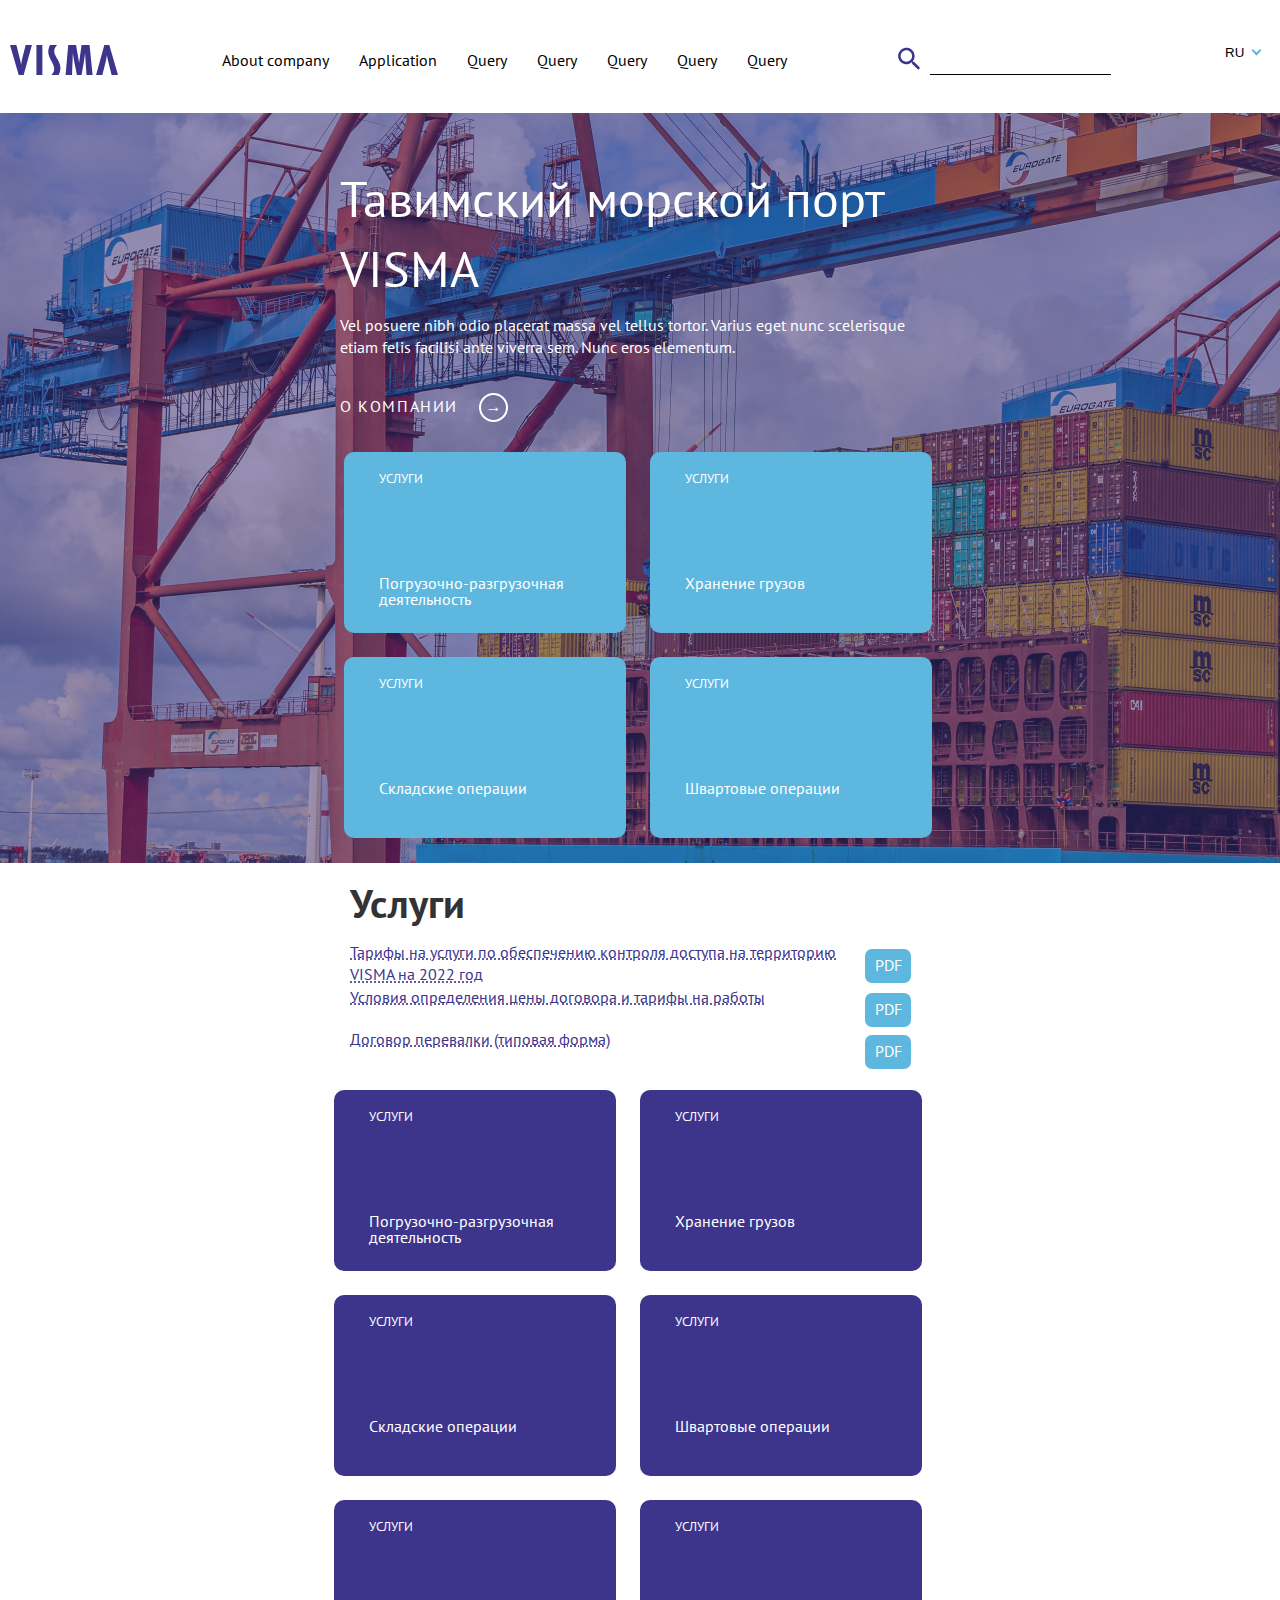
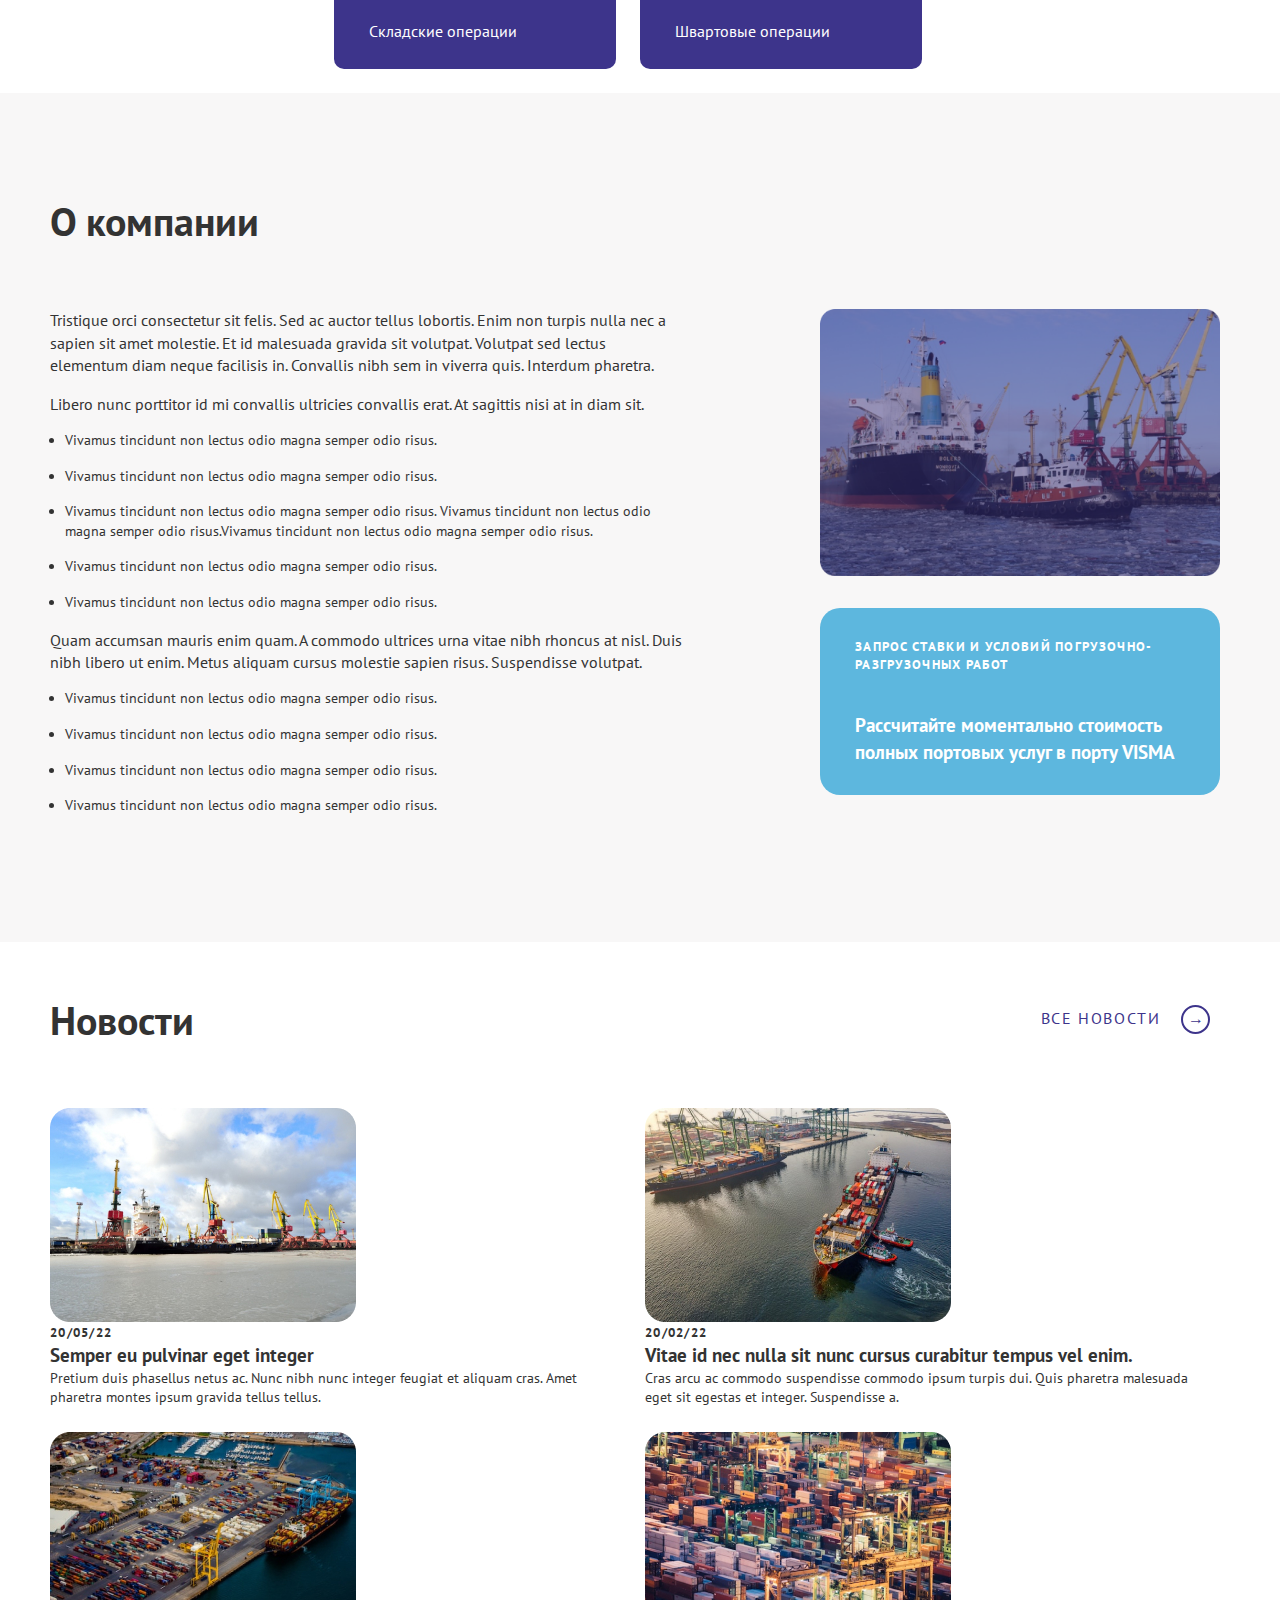
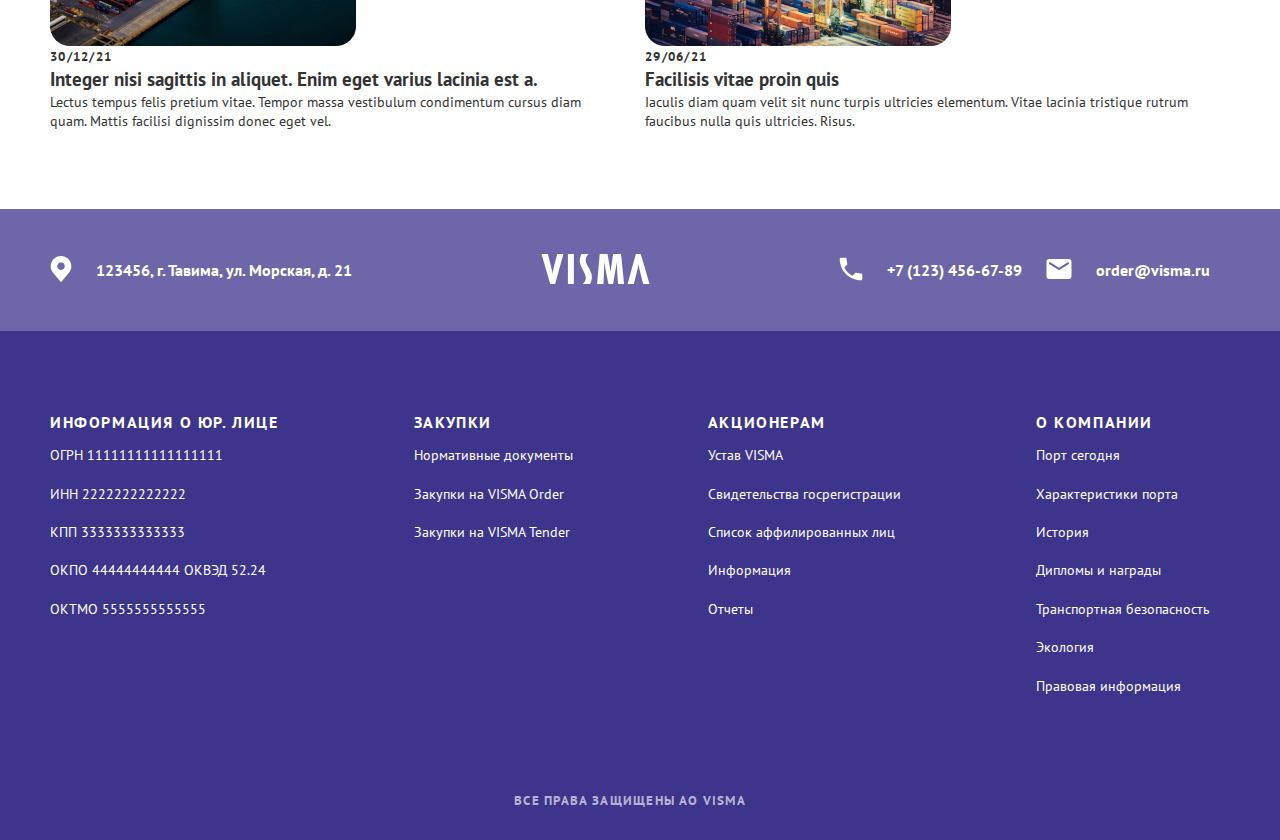
<file: html/index.html>
<!DOCTYPE html>
<html lang="en">

<head>
    <meta charset="UTF-8">
    <meta http-equiv="X-UA-Compatible" content="IE=edge">
    <meta name="viewport" content="width=device-width, initial-scale=1.0">
    <title>Visma main</title>
    <link rel="stylesheet" href="../scss,css/css/style.css">
</head>

<body>
    <div class="wrapper">
        <div class="content">
            <header class="header">
                <div class="container">
                    <div class="header__row">
                        <div class="header__img">
                            <img src="../img/icons/Visma violet.svg" alt="">
                        </div>
                        <nav class="header__row-items">
                            <ul class="header__list">
                                <li><a href="index.html">About company</a></li>
                                <li><a href="application.html">Application</a></li>
                                <li><a href="query.html">Query</a></li>
                                <li><a href="query.html">Query</a></li>
                                <li><a href="query.html">Query</a></li>
                                <li><a href="query.html">Query</a></li>
                                <li><a href="query.html">Query</a></li>
                            </ul>
                        </nav>
                        <form action="" method="get" class="header__row-search">
                            <button type="submit" class="header__search-button"><a href="#"><img
                                        src="../img/icons/Search icon.svg" alt="" class="header__row-icon"></a></button>
                            <input type="search" class="header__row-input">
                        </form>
                        <div class="header__row-lang">
                            <div class="header__lang">
                                <div class="main navigation">
                                    <ul class="menu">
                                        <li>
                                            <button type="button" aria-haspopup="true" aria-expanded="true"
                                                aria-controls="dropdown1">
                                                RU
                                                <span class="arrow"></span>
                                            </button>
                                            <ul class="dropdown">
                                                <li><a href="#">US</a></li>
                                                <li><a href="#">UK</a></li>
                                                <li><a href="#">UA</a></li>
                                                <li><a href="#">IT</a></li>
                                            </ul>
                                        </li>
                                    </ul>
                                </div>
                            </div>
                        </div>
                    </div>
                </div>
            </header>
            <main class="main">
                <section class="introduction">
                    <div class="container">
                        <div class="introduction__row">
                            <div class="introduction__port">
                                <div class="introduction__header">
                                    Тавимский морской порт VISMA
                                </div>
                                <div class="introduction__description">
                                    Vel posuere nibh odio placerat massa vel tellus tortor. Varius eget nunc scelerisque
                                    etiam felis facilisi ante viverra sem. Nunc eros elementum.
                                </div>
                                <div class="introduction__button universal__button">
                                    <div class="introduction__text  universal__text"><a href="#"> о компании </a>
                                        <div class="introduction__circle universal__circle">
                                            <span>→</span>
                                        </div>
                                    </div>
                                </div>
                            </div>
                            <div class="introduction__grid universal__grid">
                                <div class="universal__grid-item">
                                    <div class="universal__grid-text">
                                        услуги
                                    </div>
                                    <div class="universal__grid-description">
                                        Погрузочно-разгрузочная деятельность
                                    </div>
                                </div>
                                <div class="universal__grid-item">
                                    <div class="universal__grid-text">
                                        услуги
                                    </div>
                                    <div class="universal__grid-description">
                                        Хранение грузов
                                    </div>
                                </div>
                                <div class="universal__grid-item">
                                    <div class="universal__grid-text">
                                        услуги
                                    </div>
                                    <div class="universal__grid-description">
                                        Складские операции
                                    </div>
                                </div>
                                <div class="universal__grid-item">
                                    <div class="universal__grid-text">
                                        услуги
                                    </div>
                                    <div class="universal__grid-description">
                                        Швартовые операции
                                    </div>
                                </div>
                            </div>
                        </div>
                    </div>
                </section>
                <section class="service">
                    <div class="container">
                        <div class="service__row">
                            <div class="service__header">
                                <div class="service__head universal__head">Услуги</div>
                                <div class="service__files">
                                    <div class="service__file"><a href="#" class="service__anker">Тарифы на услуги по
                                            обеспечению контроля доступа на территорию VISMA на 2022 год</a></div>
                                    <div class="service__pdf">
                                        <div class="service__pdf-text">PDF</div>
                                    </div>
                                    <div class="service__file"><a href="#" class="service__anker">Условия определения
                                            цены договора и тарифы на работы</a></div>
                                    <div class="service__pdf">
                                        <div class="service__pdf-text">PDF</div>
                                    </div>
                                    <div class="service__file"><a href="#" class="service__anker">Договор перевалки
                                            (типовая форма)</a></div>
                                    <div class="service__pdf">
                                        <div class="service__pdf-text">PDF</div>
                                    </div>
                                </div>
                            </div>
                            <div class="service__grid universal__grid">
                                <div class="universal__grid-item service__grid-item-big">
                                    <div class="universal__grid-text">
                                        услуги
                                    </div>
                                    <div class="universal__grid-description">
                                        Погрузочно-разгрузочная деятельность
                                    </div>
                                </div>
                                <div class="universal__grid-item service__grid-item-big">
                                    <div class="universal__grid-text">
                                        услуги
                                    </div>
                                    <div class="universal__grid-description">
                                        Хранение грузов
                                    </div>
                                </div>
                                <div class="universal__grid-item service__grid-item-big">
                                    <div class="universal__grid-text">
                                        услуги
                                    </div>
                                    <div class="universal__grid-description">
                                        Складские операции
                                    </div>
                                </div>
                                <div class="universal__grid-item service__grid-item-big">
                                    <div class="universal__grid-text">
                                        услуги
                                    </div>
                                    <div class="universal__grid-description">
                                        Швартовые операции
                                    </div>
                                </div>
                                <div class="universal__grid-item service__grid-item-big">
                                    <div class="universal__grid-text">
                                        услуги
                                    </div>
                                    <div class="universal__grid-description">
                                        Складские операции
                                    </div>
                                </div>
                                <div class="universal__grid-item service__grid-item-big">
                                    <div class="universal__grid-text">
                                        услуги
                                    </div>
                                    <div class="universal__grid-description">
                                        Швартовые операции
                                    </div>
                                </div>
                            </div>
                        </div>
                    </div>
                </section>
                <section class="about">
                    <div class="container">
                        <div class="about__row">
                            <div class="about__description">
                                <div class="about__head universal__head">О компании</div>
                                <div class="about__text">
                                    <p>Tristique orci consectetur sit felis. Sed ac auctor tellus lobortis. Enim non
                                        turpis
                                        nulla nec a sapien sit amet molestie. Et id malesuada gravida sit volutpat.
                                        Volutpat
                                        sed lectus elementum diam neque facilisis in. Convallis nibh sem in viverra
                                        quis.
                                        Interdum pharetra.</p>
                                    <p>Libero nunc porttitor id mi convallis ultricies convallis erat. At sagittis nisi
                                        at
                                        in diam sit.</p>
                                    <ul>
                                        <li>Vivamus tincidunt non lectus odio magna semper odio risus.</li>
                                        <li>Vivamus tincidunt non lectus odio magna semper odio risus.</li>
                                        <li>Vivamus tincidunt non lectus odio magna semper odio risus. Vivamus tincidunt
                                            non
                                            lectus odio magna semper odio risus.Vivamus tincidunt non lectus odio magna
                                            semper odio risus.</li>
                                        <li>Vivamus tincidunt non lectus odio magna semper odio risus.</li>
                                        <li>Vivamus tincidunt non lectus odio magna semper odio risus.</li>
                                    </ul>
                                    <p>Quam accumsan mauris enim quam. A commodo ultrices urna vitae nibh rhoncus at
                                        nisl.
                                        Duis nibh libero ut enim. Metus aliquam cursus molestie sapien risus.
                                        Suspendisse
                                        volutpat.</p>
                                    <ul>
                                        <li>Vivamus tincidunt non lectus odio magna semper odio risus.</li>
                                        <li>Vivamus tincidunt non lectus odio magna semper odio risus.</li>
                                        <li>Vivamus tincidunt non lectus odio magna semper odio risus.</li>
                                        <li>Vivamus tincidunt non lectus odio magna semper odio risus.</li>
                                    </ul>
                                </div>
                            </div>
                            <div class="about__media">
                                <div class="about__vessel-photo">
                                    <img src="../img/mainPhotos/vessel photo 33.png" alt="" class="about__vessel">
                                </div>
                                <div class="about__query">
                                    <div class="about__query-header">Запрос ставки и условий погрузочно-разгрузочных
                                        работ</div>
                                    <div class="about__query-main"><a href="#" class="about__query-anker">Рассчитайте
                                            моментально стоимость полных портовых
                                            услуг в порту VISMA</a></div>
                                </div>
                            </div>
                        </div>
                    </div>
                </section>
                <section class="news">
                    <div class="container">
                        <div class="news__row">
                            <div class="news__header">
                                <div class="news__head universal__head">Новости</div>
                                <div class="news__button universal__button">
                                    <div class="news__text universal__text"><a href="#">все новости</a>
                                        <div class="news__circle universal__circle">
                                            <span>→</span>
                                        </div>
                                    </div>
                                </div>
                            </div>
                            <div class="news__grid">
                                <div class="news__grid-item">
                                    <div><img src="../img/mainPhotos/grid1.jpg" alt="" class="news__grid-image"></div>
                                    <div class="news__grid-date">
                                        20/05/22
                                    </div>
                                    <div class="news__grid-header">
                                        Semper eu pulvinar eget integer
                                    </div>
                                    <div class="news__grid-text">
                                        Pretium duis phasellus netus ac. Nunc nibh nunc integer feugiat et aliquam cras.
                                        Amet pharetra montes ipsum gravida tellus tellus.
                                    </div>
                                </div>
                                <div class="news__grid-item">
                                    <div><img src="../img/mainPhotos/grid2.jpg" alt="" class="news__grid-image"></div>
                                    <div class="news__grid-date">
                                        20/02/22
                                    </div>
                                    <div class="news__grid-header">
                                        Vitae id nec nulla sit nunc cursus curabitur tempus vel enim.
                                    </div>
                                    <div class="news__grid-text">
                                        Cras arcu ac commodo suspendisse commodo ipsum turpis dui. Quis pharetra
                                        malesuada
                                        eget sit egestas et integer. Suspendisse a.
                                    </div>
                                </div>
                                <div class="news__grid-item">
                                    <div><img src="../img/mainPhotos/grid3.jpg" alt="" class="news__grid-image"></div>
                                    <div class="news__grid-date">
                                        30/12/21
                                    </div>
                                    <div class="news__grid-header">
                                        Integer nisi sagittis in aliquet. Enim eget varius lacinia est a.
                                    </div>
                                    <div class="news__grid-text">
                                        Lectus tempus felis pretium vitae. Tempor massa vestibulum condimentum cursus
                                        diam
                                        quam. Mattis facilisi dignissim donec eget vel.
                                    </div>
                                </div>
                                <div class="news__grid-item">
                                    <div><img src="../img/mainPhotos/grid4.jpg" alt="" class="news__grid-image"></div>
                                    <div class="news__grid-date">
                                        29/06/21
                                    </div>
                                    <div class="news__grid-header">
                                        Facilisis vitae proin quis
                                    </div>
                                    <div class="news__grid-text">
                                        Iaculis diam quam velit sit nunc turpis ultricies elementum. Vitae lacinia
                                        tristique
                                        rutrum faucibus nulla quis ultricies. Risus.
                                    </div>
                                </div>
                            </div>
                        </div>
                    </div>
                </section>
            </main>
            <footer class="footer-universal">
                <section class="footer__upper">
                    <div class="container">
                        <div class="footer__upper-row">
                            <div class="footer__upper-location">
                                <a
                                    href="https://www.google.com/maps/search/%D0%B3.+%D0%A2%D0%B0%D0%B2%D0%B8%D0%BC%D0%B0,+%D1%83%D0%BB.+%D0%9C%D0%BE%D1%80%D1%81%D0%BA%D0%B0%D1%8F,+%D0%B4.+21/@44.2403836,38.836233,17z/data=!3m1!4b1">123456,
                                    г. Тавима, ул. Морская, д. 21
                                </a>
                            </div>
                            <div class="footer__upper-logo">
                                <img src="../img/icons/Visma white.svg" alt="">
                            </div>
                            <div class="footer__upper-contact">
                                <div class="footer__upper-phone">
                                    <a href="tel:+7 (123) 456-67-89" class="footer__phone">+7 (123) 456-67-89</a>
                                </div>
                                <div class="footer__upper-email">
                                    <a href="mailto:order@visma.ru" class="footer__email">order@visma.ru</a>
                                </div>
                            </div>
                        </div>
                    </div>
                </section>
                <section class="footer__bottom">
                    <div class="container">
                        <div class="footer__bottom-row">
                            <div class="footer__bottom-list">
                                <p class="footer__bottom-head">информация о юр. лице<span class="footer__rotate">+</span></p>
                                <ul class="footer__bottom-ul">
                                    <li><a href="#">ОГРН 11111111111111111</a></li>
                                    <li><a href="#">ИНН 2222222222222</a></li>
                                    <li><a href="#">КПП 3333333333333</a></li>
                                    <li><a href="#">ОКПО 44444444444 ОКВЭД 52.24</a></li>
                                    <li><a href="#">ОКТМО 5555555555555</a></li>
                                </ul>
                            </div>
                            <div class="footer__bottom-list">
                                <p class="footer__bottom-head">Закупки<span class="footer__rotate">+</span></p>
                                <ul class="footer__bottom-ul">
                                    <li><a href="#">Нормативные документы</a></li>
                                    <li><a href="#">Закупки на VISMA Order</a></li>
                                    <li><a href="#">Закупки на VISMA Tender</a></li>
                                </ul>
                            </div>
                            <div class="footer__bottom-list">
                                <p class="footer__bottom-head">акционерам<span class="footer__rotate">+</span></p>
                                <ul class="footer__bottom-ul">
                                    <li><a href="#">Устав VISMA</a></li>
                                    <li><a href="#">Свидетельства госрегистрации</a></li>
                                    <li><a href="#">Список аффилированных лиц</a></li>
                                    <li><a href="#">Информация</a></li>
                                    <li><a href="#">Отчеты</a></li>
                                </ul>
                            </div>
                            <div class="footer__bottom-list">
                                <p class="footer__bottom-head">о компании<span class="footer__rotate">+</span></p>
                                <ul class="footer__bottom-ul">
                                    <li><a href="#">Порт сегодня</a></li>
                                    <li><a href="#">Характеристики порта</a></li>
                                    <li><a href="#">История</a></li>
                                    <li><a href="#">Дипломы и награды</a></li>
                                    <li><a href="#">Транспортная безопасность</a></li>
                                    <li><a href="#">Экология</a></li>
                                    <li><a href="#">Правовая информация</a></li>
                                </ul>
                            </div>
                        </div>
                        <div class="footer__rigts-row">
                            <div class="footer__rights-text">
                                все права защищены АО VISMA
                            </div>
                        </div>
                    </div>
                </section>
            </footer>
        </div>
    </div>
    <!--<script src="https://code.jquery.com/jquery-3.4.1.min.js"></script>-->
    <!--<script src="../js/main.js"></script>-->
</body>

</html>
</file>
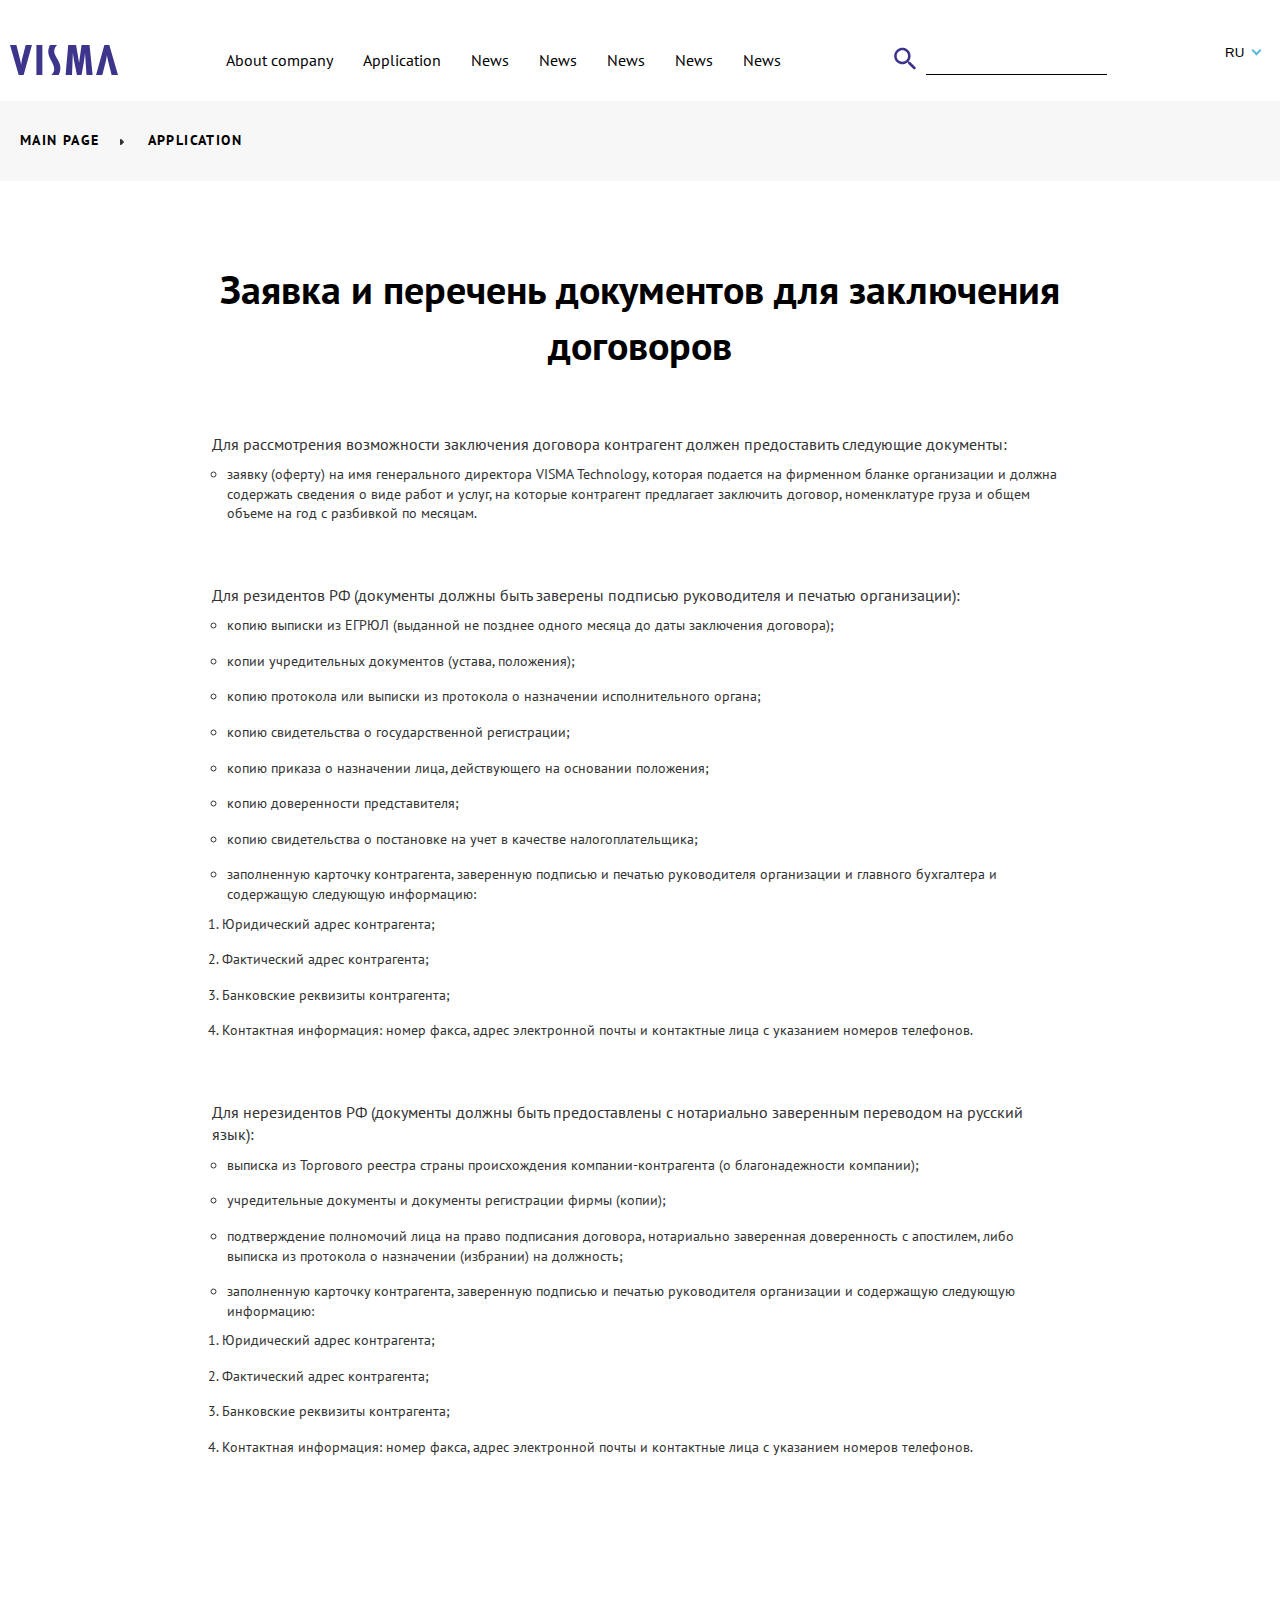
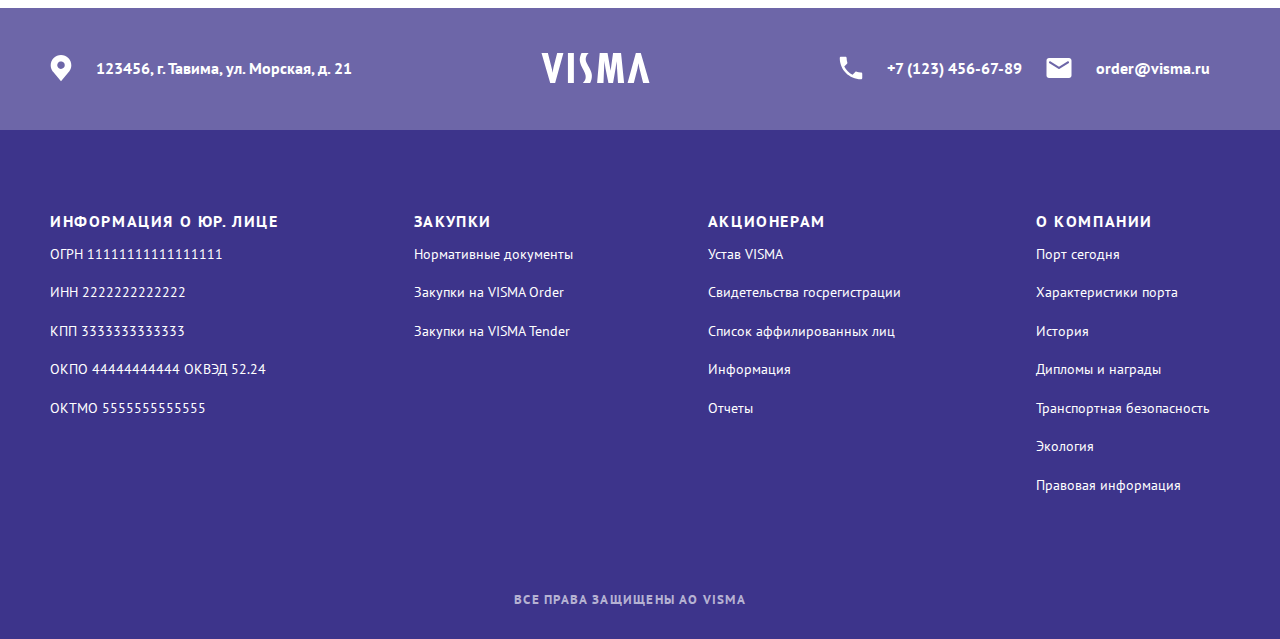
<file: html/application.html>
<!DOCTYPE html>
<html lang="en">

<head>
    <meta charset="UTF-8">
    <meta http-equiv="X-UA-Compatible" content="IE=edge">
    <meta name="viewport" content="width=device-width, initial-scale=1.0">
    <title>Application</title>
    <link rel="stylesheet" href="../scss,css/css/style.css">
</head>

<body>
    <div class="wrapper">
        <div class="content">
            <header class="header">
                <div class="container">
                    <div class="header__row">
                        <div class="header__img">
                            <img src="../img/icons/Visma violet.svg" alt="">
                        </div>
                        <nav class="header__row-items">
                            <ul class="header__list">
                                <li><a href="index.html">About company</a></li>
                                <li><a href="application.html">Application</a></li>
                                <li><a href="news.html">News</a></li>
                                <li><a href="news.html">News</a></li>
                                <li><a href="news.html">News</a></li>
                                <li><a href="news.html">News</a></li>
                                <li><a href="news.html">News</a></li>
                            </ul>
                        </nav>
                        <form action="" method="get" class="header__row-search">
                            <button type="submit" class="header__search-button"><a href="#"><img
                                        src="../img/icons/Search icon.svg" alt="" class="header__row-icon"></a></button>
                            <input type="search" class="header__row-input">
                        </form>
                        <div class="header__row-lang">
                            <div class="header__lang">
                                <div class="main navigation">
                                    <ul class="menu">
                                        <li>
                                            <button type="button" aria-haspopup="true" aria-expanded="true"
                                                aria-controls="dropdown1">
                                                RU
                                                <span class="arrow"></span>
                                            </button>
                                            <ul class="dropdown">
                                                <li><a href="#">US</a></li>
                                                <li><a href="#">UK</a></li>
                                                <li><a href="#">UA</a></li>
                                                <li><a href="#">IT</a></li>
                                            </ul>
                                        </li>
                                    </ul>
                                </div>
                            </div>
                        </div>
                    </div>
                </div>
            </header>
            <main class="main">
                <section class="breadcrumbs">
                    <div class="container">
                        <div class="breadcrumbs__row">
                            <ul class="breadcrumbs__list">
                                <li><a href="index.html" class="breadcrumbs__arrow">Main Page</a></li>
                                <li><a href="#">Application</a></li>
                            </ul>
                        </div>
                    </div>
                </section>
                <section class="report">
                    <div class="container">
                        <div class="report__row">
                            <div class="report__header">
                                Заявка и перечень документов для заключения договоров
                            </div>
                            <div class="report__first-block report__first-universal">
                                Для рассмотрения возможности заключения договора контрагент должен предоставить
                                следующие документы:
                                <ul>
                                    <li>заявку (оферту) на имя генерального директора VISMA Technology, которая подается
                                        на фирменном бланке организации и должна содержать сведения о виде работ и
                                        услуг, на которые контрагент предлагает заключить договор, номенклатуре груза и
                                        общем объеме на год с разбивкой по месяцам.</li>
                                </ul>
                            </div>
                            <div class="report__second-block report__first-universal">
                                Для резидентов РФ (документы должны быть заверены подписью руководителя и печатью
                                организации):
                                <ul>
                                    <li>копию выписки из ЕГРЮЛ (выданной не позднее одного месяца до даты заключения
                                        договора);</li>
                                    <li>копии учредительных документов (устава, положения);</li>
                                    <li>копию протокола или выписки из протокола о назначении исполнительного органа;
                                    </li>
                                    <li>копию свидетельства о государственной регистрации;</li>
                                    <li>копию приказа о назначении лица, действующего на основании положения;</li>
                                    <li>копию доверенности представителя;</li>
                                    <li>копию свидетельства о постановке на учет в качестве налогоплательщика;</li>
                                    <li>заполненную карточку контрагента, заверенную подписью и печатью руководителя
                                        организации и главного бухгалтера и содержащую следующую информацию:
                                        <ol>
                                            <li>Юридический адрес контрагента;</li>
                                            <li>Фактический адрес контрагента;</li>
                                            <li>Банковские реквизиты контрагента;</li>
                                            <li>Контактная информация: номер факса, адрес электронной почты и контактные
                                                лица с указанием номеров телефонов.</li>
                                        </ol>
                                    </li>
                                </ul>
                            </div>
                            <div class="report__third-block report__first-universal">
                                Для нерезидентов РФ (документы должны быть предоставлены с нотариально заверенным
                                переводом на русский язык):
                                <ul>
                                    <li>выписка из Торгового реестра страны происхождения компании-контрагента (о
                                        благонадежности компании);</li>
                                    <li>учредительные документы и документы регистрации фирмы (копии);</li>
                                    <li>подтверждение полномочий лица на право подписания договора, нотариально
                                        заверенная доверенность с апостилем, либо выписка из протокола о назначении
                                        (избрании) на должность;</li>
                                    <li>заполненную карточку контрагента, заверенную подписью и печатью руководителя
                                        организации и содержащую следующую информацию:
                                        <ol>
                                            <li>Юридический адрес контрагента;</li>
                                            <li>Фактический адрес контрагента;</li>
                                            <li>Банковские реквизиты контрагента;</li>
                                            <li>Контактная информация: номер факса, адрес электронной почты и контактные
                                                лица с указанием номеров телефонов.</li>
                                        </ol>
                                    </li>
                                </ul>
                            </div>
                        </div>
                    </div>
                </section>
            </main>
            <footer class="footer-universal">
                <section class="footer__upper">
                    <div class="container">
                        <div class="footer__upper-row">
                            <div class="footer__upper-location">
                                <a
                                    href="https://www.google.com/maps/search/%D0%B3.+%D0%A2%D0%B0%D0%B2%D0%B8%D0%BC%D0%B0,+%D1%83%D0%BB.+%D0%9C%D0%BE%D1%80%D1%81%D0%BA%D0%B0%D1%8F,+%D0%B4.+21/@44.2403836,38.836233,17z/data=!3m1!4b1">123456,
                                    г. Тавима, ул. Морская, д. 21
                                </a>
                            </div>
                            <div class="footer__upper-logo">
                                <img src="../img/icons/Visma white.svg" alt="">
                            </div>
                            <div class="footer__upper-contact">
                                <div class="footer__upper-phone">
                                    <a href="tel:+7 (123) 456-67-89" class="footer__phone">+7 (123) 456-67-89</a>
                                </div>
                                <div class="footer__upper-email">
                                    <a href="mailto:order@visma.ru" class="footer__email">order@visma.ru</a>
                                </div>
                            </div>
                        </div>
                    </div>
                </section>
                <section class="footer__bottom">
                    <div class="container">
                        <div class="footer__bottom-row">
                            <div class="footer__bottom-list">
                                <p class="footer__bottom-head">информация о юр. лице<span
                                        class="footer__rotate">+</span></p>
                                <ul class="footer__bottom-ul">
                                    <li><a href="#">ОГРН 11111111111111111</a></li>
                                    <li><a href="#">ИНН 2222222222222</a></li>
                                    <li><a href="#">КПП 3333333333333</a></li>
                                    <li><a href="#">ОКПО 44444444444 ОКВЭД 52.24</a></li>
                                    <li><a href="#">ОКТМО 5555555555555</a></li>
                                </ul>
                            </div>
                            <div class="footer__bottom-list">
                                <p class="footer__bottom-head">Закупки<span class="footer__rotate">+</span></p>
                                <ul class="footer__bottom-ul">
                                    <li><a href="#">Нормативные документы</a></li>
                                    <li><a href="#">Закупки на VISMA Order</a></li>
                                    <li><a href="#">Закупки на VISMA Tender</a></li>
                                </ul>
                            </div>
                            <div class="footer__bottom-list">
                                <p class="footer__bottom-head">акционерам<span class="footer__rotate">+</span></p>
                                <ul class="footer__bottom-ul">
                                    <li><a href="#">Устав VISMA</a></li>
                                    <li><a href="#">Свидетельства госрегистрации</a></li>
                                    <li><a href="#">Список аффилированных лиц</a></li>
                                    <li><a href="#">Информация</a></li>
                                    <li><a href="#">Отчеты</a></li>
                                </ul>
                            </div>
                            <div class="footer__bottom-list">
                                <p class="footer__bottom-head">о компании<span class="footer__rotate">+</span></p>
                                <ul class="footer__bottom-ul">
                                    <li><a href="#">Порт сегодня</a></li>
                                    <li><a href="#">Характеристики порта</a></li>
                                    <li><a href="#">История</a></li>
                                    <li><a href="#">Дипломы и награды</a></li>
                                    <li><a href="#">Транспортная безопасность</a></li>
                                    <li><a href="#">Экология</a></li>
                                    <li><a href="#">Правовая информация</a></li>
                                </ul>
                            </div>
                        </div>
                        <div class="footer__rigts-row">
                            <div class="footer__rights-text">
                                все права защищены АО VISMA
                            </div>
                        </div>
                    </div>
                </section>
            </footer>
        </div>
    </div>
    <!--<script src="https://code.jquery.com/jquery-3.4.1.min.js"></script>-->
    <!--<script src="../js/main.js"></script>-->
</body>

</html>
</file>
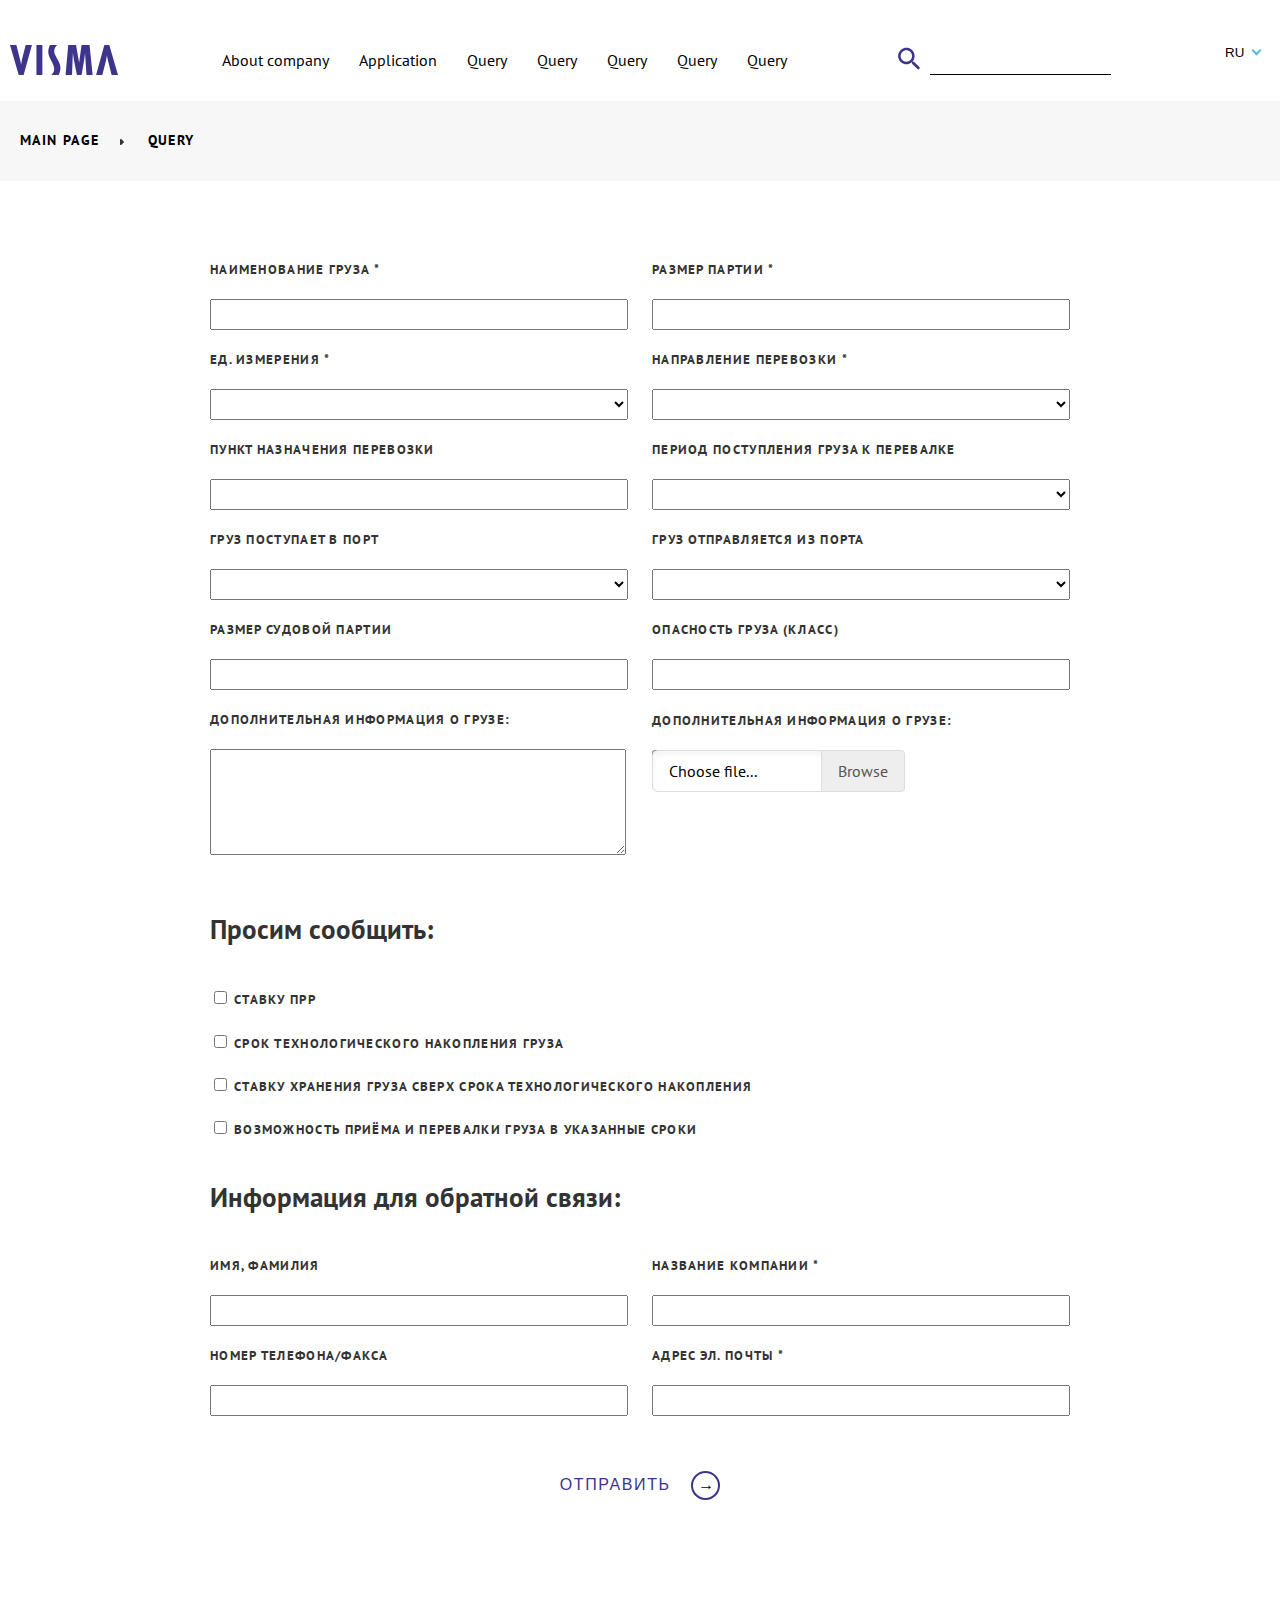
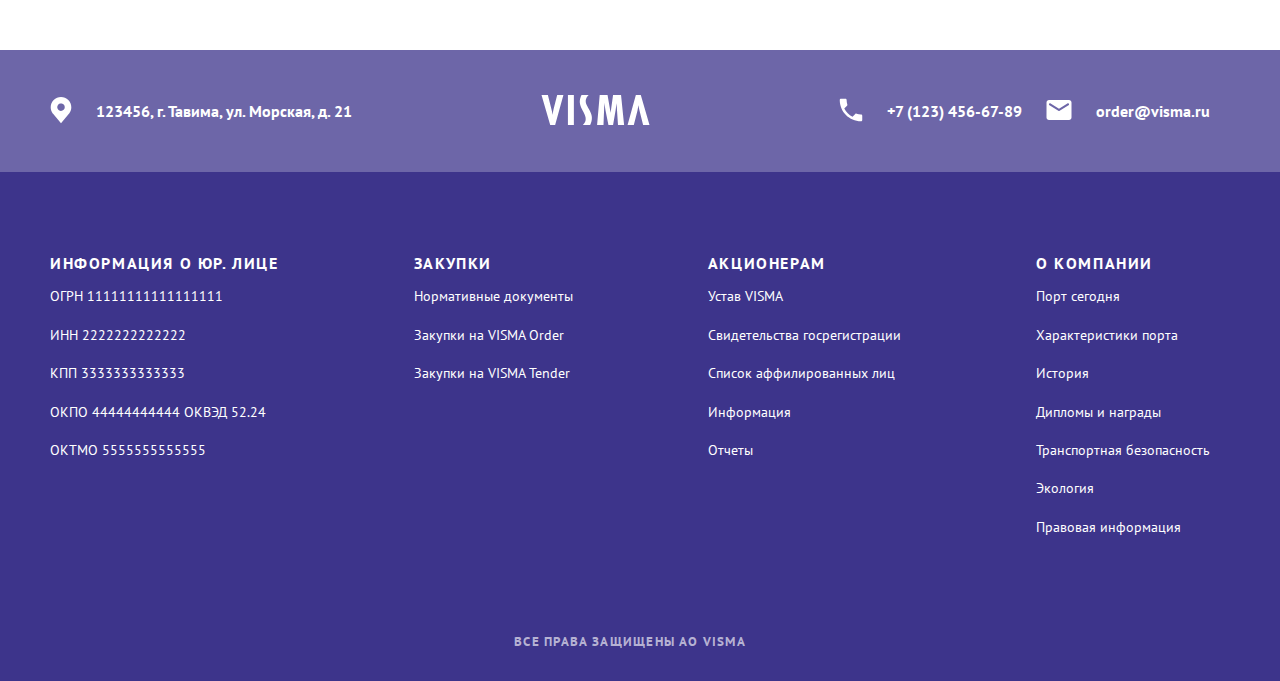
<file: html/query.html>
<!DOCTYPE html>
<html lang="en">

<head>
    <meta charset="UTF-8">
    <meta http-equiv="X-UA-Compatible" content="IE=edge">
    <meta name="viewport" content="width=device-width, initial-scale=1.0">
    <title>Document</title>
    <link rel="stylesheet" href="../scss,css/css/style.css">
</head>

<body>
    <div class="wrapper">
        <div class="content">
            <header class="header">
                <div class="container">
                    <div class="header__row">
                        <div class="header__img">
                            <img src="../img/icons/Visma violet.svg" alt="">
                        </div>
                        <nav class="header__row-items">
                            <ul class="header__list">
                                <li><a href="index.html">About company</a></li>
                                <li><a href="application.html">Application</a></li>
                                <li><a href="query.html">Query</a></li>
                                <li><a href="query.html">Query</a></li>
                                <li><a href="query.html">Query</a></li>
                                <li><a href="query.html">Query</a></li>
                                <li><a href="query.html">Query</a></li>
                            </ul>
                        </nav>
                        <form action="" method="get" class="header__row-search">
                            <button type="submit" class="header__search-button"><a href="#"><img
                                        src="../img/icons/Search icon.svg" alt="" class="header__row-icon"></a></button>
                            <input type="search" class="header__row-input">
                        </form>
                        <div class="header__row-lang">
                            <div class="header__lang">
                                <div class="main navigation">
                                    <ul class="menu">
                                        <li>
                                            <button type="button" aria-haspopup="true" aria-expanded="true"
                                                aria-controls="dropdown1">
                                                RU
                                                <span class="arrow"></span>
                                            </button>
                                            <ul class="dropdown">
                                                <li><a href="#">US</a></li>
                                                <li><a href="#">UK</a></li>
                                                <li><a href="#">UA</a></li>
                                                <li><a href="#">IT</a></li>
                                            </ul>
                                        </li>
                                    </ul>
                                </div>
                            </div>
                        </div>
                    </div>
                </div>
            </header>
            <main class="main">
                <main class="main">
                    <section class="breadcrumbs">
                        <div class="container">
                            <div class="breadcrumbs__row">
                                <ul class="breadcrumbs__list">
                                    <li><a href="index.html" class="breadcrumbs__arrow">Main Page</a></li>
                                    <li><a href="#">Query</a></li>
                                </ul>
                            </div>
                        </div>
                    </section>
                    <section class="form">
                        <div class="container">
                            <div class="form__row">
                                <form action="get">
                                    <div class="form__query">
                                        <div class="form__gargo-name form__universal-deco">
                                            <label for="gargo-name" class="universal-label">Наименование груза *</label>
                                            <input type="text" name="gargo-name" id="gargo-name" required>
                                        </div>
                                        <div class="form__gargo-size form__universal-deco">
                                            <label for="gargo-size" class="universal-label">Размер партии *</label>
                                            <input type="text" name="gargo-size" id="gargo-size" required>
                                        </div>
                                        <div class="form__measurement form__universal-deco">
                                            <label for="measurement" class="universal-label">ед. измерения *</label>
                                            <select name="measurement" id="measurement" required>
                                                <option value=""></option>
                                                <option value="kg">KG</option>
                                                <option value="t">T</option>
                                                <option value="c">C</option>
                                            </select>
                                        </div>
                                        <div class="form__direction form__universal-deco">
                                            <label for="direction" class="universal-label">Направление перевозки
                                                *</label>
                                            <select name="direction" id="direction" required>
                                                <option value=""></option>
                                                <option value="miami">Miami</option>
                                                <option value="london">London</option>
                                                <option value="madrid">Madrid</option>
                                                <option value="ankara">Ankara</option>
                                            </select>
                                        </div>
                                        <div class="form__destination form__universal-deco">
                                            <label for="destination" class="universal-label">Пункт назначения
                                                перевозки</label>
                                            <input type="text" name="destination" id="destination" required>
                                        </div>
                                        <div class="form__period form__universal-deco">
                                            <label for="period" class="universal-label">Период поступления груза к
                                                перевалке</label>
                                            <select name="period" id="period" required>
                                                <option value=""></option>
                                                <option value="january">January</option>
                                                <option value="march">March</option>
                                                <option value="may">May</option>
                                            </select>
                                        </div>
                                        <div class="form__to-gargo form__universal-deco">
                                            <label for="to-gargo" class="universal-label">Груз поступает в порт</label>
                                            <select name="to-gargo" id="to-gargo" required>
                                                <option value=""></option>
                                                <option value="sydney">Sydney</option>
                                                <option value="shanghai">Shanghai</option>
                                                <option value="london">London</option>
                                                <option value="madrid">Madrid</option>
                                            </select>
                                        </div>
                                        <div class="form__from-gargo form__universal-deco">
                                            <label for="from-gargo" class="universal-label">Груз отправляется из
                                                порта</label>
                                            <select name="from-gargo" id="from-gargo" required>
                                                <option value=""></option>
                                                <option value="sydney">Sydney</option>
                                                <option value="shanghai">Shanghai</option>
                                                <option value="london">London</option>
                                                <option value="madrid">Madrid</option>
                                            </select>
                                        </div>
                                        <div class="form__shipment-size form__universal-deco">
                                            <label for="shipment-size" class="universal-label">Размер судовой
                                                партии</label>
                                            <input type="text" name="shipment-size" id="shipment-size" required>
                                        </div>
                                        <div class="form__gargo-danger form__universal-deco">
                                            <label for="gargo-danger" class="universal-label">Опасность груза
                                                (класс)</label>
                                            <input type="text" name="gargo-danger" id="gargo-danger" required>
                                        </div>
                                        <div class="form__add-info form__universal-deco">
                                            <label for="add-info" class="universal-label">Дополнительная информация о
                                                грузе:</label>
                                            <textarea name="add-info" id="add-info"></textarea>
                                        </div>
                                        <div class="form__add-file">
                                            <label for="add-file" class="universal-label">Дополнительная информация о
                                                грузе:</label>
                                            <label class="file__add-label">
                                                <input type="file" name="" class="form__add-choose" id="add-file">
                                                <span class="form__add-custom"></span>
                                            </label>
                                        </div>
                                    </div>
                                    <div class="form__message">
                                        <div class="form__universal-head">
                                            Просим сообщить:
                                        </div>
                                        <div class="form__checkboxes">
                                            <div class="form__checkbox-universal">
                                                <input type="checkbox" name="form__PRR" id="form__PRR">
                                                <label for="form__PRR" class="universal-label">Ставку ПРР</label>
                                            </div>
                                            <div class="form__checkbox-universal">
                                                <input type="checkbox" name="form__term" id="form__term">
                                                <label for="form__term" class="universal-label">Срок технологического
                                                    накопления
                                                    груза</label>
                                            </div>
                                            <div class="form__checkbox-universal">
                                                <input type="checkbox" name="form__over-term" id="form__over-term">
                                                <label for="form__over-term" class="universal-label">Ставку хранения
                                                    груза сверх срока
                                                    технологического накопления</label>
                                            </div>
                                            <div class="form__checkbox-universal">
                                                <input type="checkbox" name="formm__ability" id="formm__ability">
                                                <label for="formm__ability" class="universal-label">Возможность приёма и
                                                    перевалки груза в
                                                    указанные сроки</label>
                                            </div>
                                        </div>
                                    </div>
                                    <div class="form__call-back">
                                        <div class="form__universal-head">
                                            Информация для обратной связи:
                                        </div>
                                        <div class="form__call-data">
                                            <div class="form__universal-deco">
                                                <label for="form__name-surname" class="universal-label">Имя,
                                                    фамилия</label>
                                                <input type="text" name="name-surname" id="form__name-surname" required>
                                            </div>
                                            <div class="form__universal-deco">
                                                <label for="form__company-name" class="universal-label">Название
                                                    компании *</label>
                                                <input type="text" name="company-name" id="form__company-name" required>
                                            </div>
                                            <div class="form__universal-deco">
                                                <label for="form__phone-number" class="universal-label">Номер
                                                    телефона/факса</label>
                                                <input type="text" name="phone-number" id="form__phone-number" required>
                                            </div>
                                            <div class="form__universal-deco">
                                                <label for="form__email-adress" class="universal-label">Адрес эл. почты
                                                    *</label>
                                                <input type="text" name="email-adress" id="form__email-adress" required>
                                            </div>
                                        </div>
                                        <div class="form__button universal__button">
                                            <div class="form__button-text universal__text"><button
                                                    type="submit" class="form__button-button">отправить</button>
                                                <div class="form__circle universal__circle">
                                                    <span>→</span>
                                                </div>
                                            </div>
                                        </div>
                                    </div>
                                </form>
                            </div>
                        </div>
                    </section>
                </main>
            </main>
            <footer class="footer-universal">
                <section class="footer__upper">
                    <div class="container">
                        <div class="footer__upper-row">
                            <div class="footer__upper-location">
                                <a
                                    href="https://www.google.com/maps/search/%D0%B3.+%D0%A2%D0%B0%D0%B2%D0%B8%D0%BC%D0%B0,+%D1%83%D0%BB.+%D0%9C%D0%BE%D1%80%D1%81%D0%BA%D0%B0%D1%8F,+%D0%B4.+21/@44.2403836,38.836233,17z/data=!3m1!4b1">123456,
                                    г. Тавима, ул. Морская, д. 21
                                </a>
                            </div>
                            <div class="footer__upper-logo">
                                <img src="../img/icons/Visma white.svg" alt="">
                            </div>
                            <div class="footer__upper-contact">
                                <div class="footer__upper-phone">
                                    <a href="tel:+7 (123) 456-67-89" class="footer__phone">+7 (123) 456-67-89</a>
                                </div>
                                <div class="footer__upper-email">
                                    <a href="mailto:order@visma.ru" class="footer__email">order@visma.ru</a>
                                </div>
                            </div>
                        </div>
                    </div>
                </section>
                <section class="footer__bottom">
                    <div class="container">
                        <div class="footer__bottom-row">
                            <div class="footer__bottom-list">
                                <p class="footer__bottom-head">информация о юр. лице<span
                                        class="footer__rotate">+</span></p>
                                <ul class="footer__bottom-ul">
                                    <li><a href="#">ОГРН 11111111111111111</a></li>
                                    <li><a href="#">ИНН 2222222222222</a></li>
                                    <li><a href="#">КПП 3333333333333</a></li>
                                    <li><a href="#">ОКПО 44444444444 ОКВЭД 52.24</a></li>
                                    <li><a href="#">ОКТМО 5555555555555</a></li>
                                </ul>
                            </div>
                            <div class="footer__bottom-list">
                                <p class="footer__bottom-head">Закупки<span class="footer__rotate">+</span></p>
                                <ul class="footer__bottom-ul">
                                    <li><a href="#">Нормативные документы</a></li>
                                    <li><a href="#">Закупки на VISMA Order</a></li>
                                    <li><a href="#">Закупки на VISMA Tender</a></li>
                                </ul>
                            </div>
                            <div class="footer__bottom-list">
                                <p class="footer__bottom-head">акционерам<span class="footer__rotate">+</span></p>
                                <ul class="footer__bottom-ul">
                                    <li><a href="#">Устав VISMA</a></li>
                                    <li><a href="#">Свидетельства госрегистрации</a></li>
                                    <li><a href="#">Список аффилированных лиц</a></li>
                                    <li><a href="#">Информация</a></li>
                                    <li><a href="#">Отчеты</a></li>
                                </ul>
                            </div>
                            <div class="footer__bottom-list">
                                <p class="footer__bottom-head">о компании<span class="footer__rotate">+</span></p>
                                <ul class="footer__bottom-ul">
                                    <li><a href="#">Порт сегодня</a></li>
                                    <li><a href="#">Характеристики порта</a></li>
                                    <li><a href="#">История</a></li>
                                    <li><a href="#">Дипломы и награды</a></li>
                                    <li><a href="#">Транспортная безопасность</a></li>
                                    <li><a href="#">Экология</a></li>
                                    <li><a href="#">Правовая информация</a></li>
                                </ul>
                            </div>
                        </div>
                        <div class="footer__rigts-row">
                            <div class="footer__rights-text">
                                все права защищены АО VISMA
                            </div>
                        </div>
                    </div>
                </section>
            </footer>
        </div>
    </div>
    <!--<script src="https://code.jquery.com/jquery-3.4.1.min.js"></script>-->
    <!--<script src="../js/main.js"></script>-->
</body>

</html>
</file>
<file: scss,css/css/style.css>
@import url("https://fonts.googleapis.com/css2?family=PT+Sans:ital,wght@0,400;0,700;1,400&display=swap");
html, body, div, span, applet, object, iframe,
h1, h2, h3, h4, h5, h6, p, blockquote, pre,
a, abbr, acronym, address, big, cite, code,
del, dfn, em, img, ins, kbd, q, s, samp,
small, strike, strong, sub, sup, tt, var,
b, u, i, center,
dl, dt, dd, ol, ul, li,
fieldset, form, label, legend,
table, caption, tbody, tfoot, thead, tr, th, td,
article, aside, canvas, details, embed,
figure, figcaption, footer, header, hgroup,
menu, nav, output, ruby, section, summary,
time, mark, audio, video {
  margin: 0;
  padding: 0;
  border: 0;
  font-size: 100%;
  font: inherit;
  vertical-align: baseline;
}

/* HTML5 display-role reset for older browsers */
article, aside, details, figcaption, figure,
footer, header, hgroup, menu, nav, section {
  display: block;
}

body {
  line-height: 1;
}

ol, ul {
  list-style: none;
}

blockquote, q {
  quotes: none;
}

blockquote:before, blockquote:after,
q:before, q:after {
  content: "";
  content: none;
}

table {
  border-collapse: collapse;
  border-spacing: 0;
}

/*-------------------------------------------------*/
html,
body {
  font-family: "PT Sans";
}

.wrapper {
  width: 100%;
  min-height: 100%;
  overflow: hidden;
}

.universal__button {
  display: inline-block;
}

.universal__text {
  letter-spacing: 0.1em;
  font-size: 16px;
  line-height: 140%;
  text-transform: uppercase;
  padding: 0px 0px 0px 0px;
}

.universal__circle {
  width: 25px;
  height: 25px;
  border-radius: 50%;
  display: inline-block;
  margin: 0px 0px 0px 15px;
  -webkit-transition: all 0.5s ease-in-out;
  -o-transition: all 0.5s ease-in-out;
  transition: all 0.5s ease-in-out;
}

.universal__circle span {
  margin: 0px 0px 0px 5px;
}

.universal__button:hover .universal__circle {
  -webkit-transform: translate(45px, 0px);
      -ms-transform: translate(45px, 0px);
          transform: translate(45px, 0px);
}

.container {
  max-width: 1296px;
  margin: 0 auto;
  padding: 0 10px;
}

a {
  text-decoration: none;
  color: black;
}

.header {
  width: 100%;
  margin: 40px 0;
}

.content {
  -webkit-box-flex: 1;
      -ms-flex: 1 1 auto;
          flex: 1 1 auto;
}

.header__row {
  position: relative;
  display: -webkit-box;
  display: -ms-flexbox;
  display: flex;
  -webkit-box-pack: justify;
      -ms-flex-pack: justify;
          justify-content: space-between;
  -webkit-box-align: center;
      -ms-flex-align: center;
          align-items: center;
}

.header__list {
  display: -webkit-box;
  display: -ms-flexbox;
  display: flex;
  position: relative;
  z-index: 2;
}

.header__row-items ul {
  display: -webkit-box;
  display: -ms-flexbox;
  display: flex;
}

.header__row-items ul li {
  font-size: 16px;
  line-height: 140%;
  margin: 0px 30px 0px 0px;
}

.header__row-items ul li:last-child {
  margin: 0px 0px 0px 0px;
}

.header__row-items ul li a:hover {
  color: #3d348b;
  font-weight: 700;
}

.header__row-input {
  border: none;
  border-bottom: 1px solid black;
}

.header__row-input:active {
  border: none;
}

.header__search-button {
  border: none;
  background: none;
}

.main ul li button {
  border: none;
  background-color: transparent;
  cursor: pointer;
  width: 100%;
}

.main ul li a {
  display: block;
  text-decoration: none;
}

.main ul li a,
.main ul li button {
  padding: 5px 10px;
  text-align: center;
}

.menu {
  position: absolute;
  top: 50px;
  visibility: hidden;
  -webkit-transform: translateY(-1em);
      -ms-transform: translateY(-1em);
          transform: translateY(-1em);
  -webkit-transition: -webkit-transform ease 0.5s;
  transition: -webkit-transform ease 0.5s;
  -o-transition: transform ease 0.5s;
  transition: transform ease 0.5s;
  transition: transform ease 0.5s, -webkit-transform ease 0.5s;
}

.dropdown {
  padding: 5px 1.5rem;
  height: 0px;
  overflow: hidden;
  -webkit-transition: height ease 0.6s;
  -o-transition: height ease 0.6s;
  transition: height ease 0.6s;
}

.dropdown li {
  margin-bottom: -5px;
}

.main li:focus-within .dropdown {
  height: 100px;
}

.arrow {
  width: 5px;
  height: 5px;
  display: inline-block;
  vertical-align: middle;
  border-left: 0.15em solid #5db7de;
  border-bottom: 0.15em solid #5db7de;
  -webkit-transform: rotate(-45deg);
      -ms-transform: rotate(-45deg);
          transform: rotate(-45deg);
  margin-left: 5px;
  margin-top: -6px;
  -webkit-transition: -webkit-transform 0.3s ease-in-out;
  transition: -webkit-transform 0.3s ease-in-out;
  -o-transition: transform 0.3s ease-in-out;
  transition: transform 0.3s ease-in-out;
  transition: transform 0.3s ease-in-out, -webkit-transform 0.3s ease-in-out;
}

.main li:focus-within > button > .arrow {
  -webkit-transform: rotate(-225deg);
      -ms-transform: rotate(-225deg);
          transform: rotate(-225deg);
  margin-top: 5px;
}

.main {
  display: -webkit-box;
  display: -ms-flexbox;
  display: flex;
  -webkit-box-orient: vertical;
  -webkit-box-direction: normal;
      -ms-flex-direction: column;
          flex-direction: column;
  width: 100%;
}

.introduction {
  background: url("../../img/backgrounds/Rectangle 23.png") 50%/auto no-repeat;
}

.introduction__row {
  padding: 113px 0px 113px 0px;
  display: -webkit-box;
  display: -ms-flexbox;
  display: flex;
}

.introduction__port {
  margin: 0px 250px 0px 0px;
}

.introduction__header {
  -ms-flex-item-align: stretch;
      -ms-grid-row-align: stretch;
      align-self: stretch;
  font-size: 50px;
  line-height: 140%;
  color: #ffffff;
}

.introduction__description {
  margin: 40px 0px 0px 0px;
  font-size: 16px;
  line-height: 140%;
  color: #ffffff;
}

.introduction__button {
  margin: 64px 0px 0px 0px;
}

.introduction__text span,
.introduction__text a {
  color: #ffffff;
}

.introduction__circle {
  border: 2px solid #ffffff;
}

.introduction__grid {
  margin: 0px -20px 0px 0px;
}

.universal__grid {
  display: -ms-grid;
  display: grid;
  -ms-grid-columns: minmax(306px, 1fr) minmax(306px, 1fr);
  grid-template-columns: minmax(306px, 1fr) minmax(306px, 1fr);
  -ms-grid-rows: minmax(205px, 1fr) minmax(205px, 1fr);
  grid-template-rows: minmax(205px, 1fr) minmax(205px, 1fr);
}

.universal__grid > *:nth-child(1) {
  -ms-grid-row: 1;
  -ms-grid-column: 1;
}

.universal__grid > *:nth-child(2) {
  -ms-grid-row: 1;
  -ms-grid-column: 2;
}

.universal__grid > *:nth-child(3) {
  -ms-grid-row: 2;
  -ms-grid-column: 1;
}

.universal__grid > *:nth-child(4) {
  -ms-grid-row: 2;
  -ms-grid-column: 2;
}

.universal__grid-item {
  background-color: #5db7de;
  border-radius: 10px;
  color: #fff;
  margin: 0px 24px 24px 0px;
  -webkit-transition: all 0.5s ease-in-out;
  -o-transition: all 0.5s ease-in-out;
  transition: all 0.5s ease-in-out;
}

.universal__grid-item:hover {
  -webkit-transform: scale(1.07, 1.07);
      -ms-transform: scale(1.07, 1.07);
          transform: scale(1.07, 1.07);
  -webkit-box-shadow: 0px 0px 26px -7px rgba(0, 0, 0, 0.59);
  box-shadow: 0px 0px 26px -7px rgba(0, 0, 0, 0.59);
}

.universal__grid-text {
  margin: 30px 35px 118px 35px;
  font-size: 13px;
  text-transform: uppercase;
}

.universal__grid-description {
  margin: 0px 35px 30px 35px;
}

.service__row {
  display: -webkit-box;
  display: -ms-flexbox;
  display: flex;
  margin: 150px 0;
}

.service__header {
  display: -webkit-box;
  display: -ms-flexbox;
  display: flex;
  -webkit-box-orient: vertical;
  -webkit-box-direction: normal;
      -ms-flex-direction: column;
          flex-direction: column;
  margin: 0px -10px 0px 0px;
}

.service__head {
  margin-bottom: 60px;
}

.universal__head {
  font-style: normal;
  font-weight: 700;
  font-size: 40px;
  line-height: 140%;
  color: #333333;
}

.service__files {
  display: -ms-inline-grid;
  display: inline-grid;
  -ms-grid-columns: (250px)[2];
  grid-template-columns: repeat(2, 250px);
}

.service__pdf {
  margin: 6px 0px 0px 15px;
  width: 46px;
  height: 34px;
  background-color: #5db7de;
  text-align: center;
  color: white;
  border-radius: 7px;
  line-height: 32px;
}

.service__file {
  margin-bottom: 30px;
  max-width: 250px;
}

.service__anker {
  font-style: normal;
  font-weight: 400;
  font-size: 16px;
  line-height: 140%;
  color: #3d348b;
  -webkit-text-decoration: underline #3d348b dotted;
          text-decoration: underline #3d348b dotted;
  -webkit-transition: all 0.3s ease-in-out;
  -o-transition: all 0.3s ease-in-out;
  transition: all 0.3s ease-in-out;
}

.service__anker:hover {
  color: rgb(243, 173, 45);
  -webkit-text-decoration: underline rgb(243, 173, 45) dotted;
          text-decoration: underline rgb(243, 173, 45) dotted;
}
.service__anker:hover .service__pdf {
  background-color: rgb(243, 173, 45);
}

.service__grid {
  -ms-grid-columns: minmax(416px, 416px) minmax(416px, 416px);
  grid-template-columns: minmax(416px, 416px) minmax(416px, 416px);
  -ms-grid-rows: minmax(223px, 223px) minmax(223px, 223px);
  grid-template-rows: minmax(223px, 223px) minmax(223px, 223px);
}

.service__grid > *:nth-child(1) {
  -ms-grid-row: 1;
  -ms-grid-column: 1;
}

.service__grid > *:nth-child(2) {
  -ms-grid-row: 1;
  -ms-grid-column: 2;
}

.service__grid > *:nth-child(3) {
  -ms-grid-row: 2;
  -ms-grid-column: 1;
}

.service__grid > *:nth-child(4) {
  -ms-grid-row: 2;
  -ms-grid-column: 2;
}

.service__grid-item-big {
  background-color: #3d348b;
}

.about {
  background-color: #f8f7f7;
}

.about__row {
  margin: 100px 0px 110px 0px;
  display: -webkit-box;
  display: -ms-flexbox;
  display: flex;
}

.about__head {
  margin-bottom: 60px;
}

.about__text {
  max-width: 636px;
  margin: 0px 134px 0px 0px;
}

.about__text p,
li {
  font-style: normal;
  font-weight: 400;
  font-size: 16px;
  line-height: 140%;
  color: #333333;
  margin-bottom: 16px;
}

.about__text ul li {
  list-style: disc;
  margin-left: 15px;
}

.about__media {
  margin-top: 116px;
}

.about__query {
  -webkit-box-sizing: border-box;
          box-sizing: border-box;
  margin-top: 30px;
  background-color: #5db7de;
  border-radius: 20px;
  padding: 30px 35px;
  max-width: 526px;
}

.about__query-header {
  font-style: normal;
  font-weight: 700;
  font-size: 13px;
  line-height: 140%;
  letter-spacing: 0.1em;
  text-transform: uppercase;
  color: #ffffff;
  margin-bottom: 38px;
}

.about__query-anker {
  font-style: normal;
  font-weight: 700;
  font-size: 19px;
  line-height: 140%;
  color: #ffffff;
  -webkit-transition: all 0.5s ease-in-out;
  -o-transition: all 0.5s ease-in-out;
  transition: all 0.5s ease-in-out;
}

.about__query-anker:hover {
  color: #3d348b;
}

.news__row {
  display: -webkit-box;
  display: -ms-flexbox;
  display: flex;
  -webkit-box-orient: vertical;
  -webkit-box-direction: normal;
      -ms-flex-direction: column;
          flex-direction: column;
  margin: 150px 0px 177px 0px;
}

.news__header {
  margin: 0px 0px 60px 0px;
  -webkit-box-pack: justify;
      -ms-flex-pack: justify;
          justify-content: space-between;
  display: -webkit-box;
  display: -ms-flexbox;
  display: flex;
  -webkit-box-align: center;
      -ms-flex-align: center;
          align-items: center;
}

.news__text span,
.news__text a {
  color: #3d348b;
}

.news__circle {
  border: 2px solid #3d348b;
}

.news__grid {
  display: -ms-grid;
  display: grid;
  -ms-grid-columns: 1fr 24px 1fr 24px 1fr 24px 1fr;
  grid-template-columns: repeat(4, 1fr);
  -webkit-column-gap: 24px;
     -moz-column-gap: 24px;
          column-gap: 24px;
}

.news__grid-item {
  color: #333333;
  display: -ms-grid;
  display: grid;
}

.news__grid-image {
  -webkit-transition: all 0.5s ease-in-out;
  -o-transition: all 0.5s ease-in-out;
  transition: all 0.5s ease-in-out;
  border-radius: 15px;
}

.news__grid-image:hover {
  -webkit-transform: scale(1.04, 1.01);
      -ms-transform: scale(1.04, 1.01);
          transform: scale(1.04, 1.01);
  -webkit-box-shadow: 0px 0px 26px -7px rgba(0, 0, 0, 0.59);
  box-shadow: 0px 0px 26px -7px rgba(0, 0, 0, 0.59);
}

.news__grid-date {
  font-style: normal;
  font-weight: 700;
  font-size: 13px;
  line-height: 140%;
  letter-spacing: 0.1em;
  text-transform: uppercase;
}

.news__grid-header {
  font-style: normal;
  font-weight: 700;
  font-size: 19px;
  line-height: 140%;
}

.news__grid-text {
  font-style: normal;
  font-weight: 400;
  font-size: 14px;
  line-height: 140%;
}

.footer-universal {
  display: -webkit-box;
  display: -ms-flexbox;
  display: flex;
  -webkit-box-orient: vertical;
  -webkit-box-direction: normal;
      -ms-flex-direction: column;
          flex-direction: column;
}

.footer__upper {
  padding: 45px 0px 45px 0px;
  background-color: rgba(61, 52, 139, 0.7529411765);
}

.footer__upper-row {
  display: -webkit-box;
  display: -ms-flexbox;
  display: flex;
  -webkit-box-pack: justify;
      -ms-flex-pack: justify;
          justify-content: space-between;
}

.footer__upper-row a {
  font-weight: 700;
  font-size: 16px;
  line-height: 140%;
  color: #ffffff;
  -webkit-transition: all 0.5s ease-in-out;
  -o-transition: all 0.5s ease-in-out;
  transition: all 0.5s ease-in-out;
}

.footer__upper-row a:hover {
  font-size: 18px;
}

.footer__upper-location::before {
  content: url("../../img/icons/Location icon.svg");
  margin: 0px 24px 0px 0px;
}

.footer__upper-location {
  display: -webkit-box;
  display: -ms-flexbox;
  display: flex;
  -webkit-box-align: center;
      -ms-flex-align: center;
          align-items: center;
}

.footer__upper-contact {
  display: -webkit-box;
  display: -ms-flexbox;
  display: flex;
}

.footer__upper-phone::before {
  content: url("../../img/icons/Phone icon.svg");
  margin: 0px 24px 0px 0px;
}

.footer__upper-phone {
  margin: 0px 24px 0px 0px;
  display: -webkit-box;
  display: -ms-flexbox;
  display: flex;
  -webkit-box-align: center;
      -ms-flex-align: center;
          align-items: center;
}

.footer__upper-email {
  display: -webkit-box;
  display: -ms-flexbox;
  display: flex;
  -webkit-box-align: center;
      -ms-flex-align: center;
          align-items: center;
}

.footer__upper-email::before {
  content: url("../../img/icons/Mail icon.svg");
  margin: 0px 24px 0px 0px;
}

.footer__email {
  display: -webkit-box;
  display: -ms-flexbox;
  display: flex;
  -webkit-box-align: center;
      -ms-flex-align: center;
          align-items: center;
}

.footer__bottom {
  background-color: #3d348b;
}

.footer__bottom-row {
  display: -webkit-box;
  display: -ms-flexbox;
  display: flex;
  -webkit-box-pack: justify;
      -ms-flex-pack: justify;
          justify-content: space-between;
  margin: 80px 0px 80px 0px;
}

.footer__bottom-row a {
  font-weight: 400;
  font-size: 14px;
  line-height: 120%;
  color: #ffffff;
  -webkit-transition: all 0.3s ease-in-out;
  -o-transition: all 0.3s ease-in-out;
  transition: all 0.3s ease-in-out;
}

.footer__bottom-row a:hover {
  color: rgba(171, 170, 174, 0.7529411765);
}

.footer__bottom-head {
  font-style: normal;
  font-weight: 700;
  font-size: 16px;
  line-height: 140%;
  letter-spacing: 0.1em;
  text-transform: uppercase;
  color: #ffffff;
  margin: 0px 0px 10px 0px;
}

.footer__bottom-head span {
  display: none;
}

.footer__rights-text {
  font-weight: 700;
  font-size: 13px;
  line-height: 140%;
  text-align: center;
  letter-spacing: 0.1em;
  text-transform: uppercase;
  color: rgba(255, 255, 255, 0.6392156863);
  margin: 0px 0px 30px 0px;
}

.breadcrumbs {
  background-color: #f8f7f7;
}

.breadcrumbs__row {
  margin: 25px 0px 25px 0px;
}

.breadcrumbs__list li {
  display: inline-block;
  font-style: normal;
  font-weight: 700;
  font-size: 13px;
  line-height: 140%;
  margin: 0px 0px 0px 0px;
  letter-spacing: 0.1em;
  text-transform: uppercase;
  color: #333333;
}

.breadcrumbs__arrow::after {
  content: url("../../img/icons/delta.svg");
  margin: 0px 0px 0px 20px;
}

.breadcrumbs__arrow {
  -webkit-transition: all 0.3s ease-in-out;
  -o-transition: all 0.3s ease-in-out;
  transition: all 0.3s ease-in-out;
}

.breadcrumbs__arrow:hover {
  color: rgb(243, 173, 45);
}

.report {
  margin: 0 auto;
}

.report__row {
  max-width: 856px;
  margin: 80px 0px 150px 0px;
}

.report__row ul {
  list-style-position: inside;
  margin-top: 10px;
  list-style: circle;
  margin-left: 15px;
}

.report__row ol {
  margin-top: 10px;
  list-style: decimal;
  margin-left: -5px;
}

.report__header {
  font-weight: 700;
  font-size: 40px;
  line-height: 140%;
  text-align: center;
  margin-bottom: 60px;
}

.report__first-universal {
  margin: 0px 0px 60px 0px;
}

.report__first-universal:last-child {
  margin: 0px 0px 0px 0px;
}

.report__first-universal {
  font-size: 16px;
  line-height: 140%;
  color: #333333;
}

.form {
  margin: 80px 0px 150px 0px;
}

.form__row {
  max-width: 860px;
  margin: 0 auto;
}

.form__query {
  display: -ms-grid;
  display: grid;
  -ms-grid-columns: 1fr 24px 1fr;
  grid-template-columns: repeat(2, 1fr);
  -webkit-column-gap: 24px;
     -moz-column-gap: 24px;
          column-gap: 24px;
  row-gap: 30px;
  -ms-grid-rows: 60px 30px 60px 30px 60px 30px 60px 30px 60px 30px 60px;
  grid-template-rows: repeat(6, 60px);
}

.form__query > *:nth-child(1) {
  -ms-grid-row: 1;
  -ms-grid-column: 1;
}

.form__query > *:nth-child(2) {
  -ms-grid-row: 1;
  -ms-grid-column: 3;
}

.form__query > *:nth-child(3) {
  -ms-grid-row: 3;
  -ms-grid-column: 1;
}

.form__query > *:nth-child(4) {
  -ms-grid-row: 3;
  -ms-grid-column: 3;
}

.form__query > *:nth-child(5) {
  -ms-grid-row: 5;
  -ms-grid-column: 1;
}

.form__query > *:nth-child(6) {
  -ms-grid-row: 5;
  -ms-grid-column: 3;
}

.form__query > *:nth-child(7) {
  -ms-grid-row: 7;
  -ms-grid-column: 1;
}

.form__query > *:nth-child(8) {
  -ms-grid-row: 7;
  -ms-grid-column: 3;
}

.form__query > *:nth-child(9) {
  -ms-grid-row: 9;
  -ms-grid-column: 1;
}

.form__query > *:nth-child(10) {
  -ms-grid-row: 9;
  -ms-grid-column: 3;
}

.form__query > *:nth-child(11) {
  -ms-grid-row: 11;
  -ms-grid-column: 1;
}

.form__query > *:nth-child(12) {
  -ms-grid-row: 11;
  -ms-grid-column: 3;
}

.form__universal-deco {
  display: -webkit-box;
  display: -ms-flexbox;
  display: flex;
  -webkit-box-orient: vertical;
  -webkit-box-direction: normal;
      -ms-flex-direction: column;
          flex-direction: column;
}

.universal-label {
  font-weight: 700;
  font-size: 13px;
  line-height: 140%;
  letter-spacing: 0.1em;
  text-transform: uppercase;
  color: #333333;
}

.universal-input {
  min-height: 0px;
}

input[type=text],
select {
  padding: 6px 0px;
  margin-top: 20px;
}

textarea {
  max-width: 410px;
  min-height: 100px;
}

textarea, .file__add-label {
  margin: 20px 0px 0px 0px;
}

.file__add-label {
  position: relative;
  display: inline-block;
  cursor: pointer;
  height: 40px;
}

.form__add-custom {
  position: absolute;
  top: 0;
  right: 0;
  left: 0;
  z-index: 999;
  height: 24px;
  -webkit-box-shadow: inset 0 3px 6px rgba(0, 0, 0, 0.05);
          box-shadow: inset 0 3px 6px rgba(0, 0, 0, 0.05);
  padding: 8px 16px;
  line-height: 1.5;
  background-color: #fff;
  border: 1px solid #ddd;
  border-radius: 6px;
  -webkit-transition: 0.5s;
  -o-transition: 0.5s;
  transition: 0.5s;
}

.form__add-custom::before {
  position: absolute;
  top: -1px;
  right: -1px;
  bottom: -1px;
  z-index: 99;
  display: block;
  content: "Browse";
  height: 24px;
  padding: 8px 16px;
  line-height: 1.5;
  color: #555;
  background-color: #eee;
  border: 1px solid #ddd;
  border-radius: 0 4px 4px 0;
}

.form__add-custom::after {
  content: "Choose file...";
}

.form__add-custom:hover {
  -webkit-transform: scale3d(1.05, 1.05, 1.05);
          transform: scale3d(1.05, 1.05, 1.05);
}

.form__message {
  margin: 140px 0px 0px 0px;
}

.form__universal-head {
  font-weight: 700;
  font-size: 27px;
  line-height: 140%;
  color: #333333;
}

.form__checkboxes {
  margin: 40px 0px 40px 0px;
}

.form__checkbox-universal {
  margin: 0px 0px 22px 0px;
}

.form__call-data {
  margin: 40px 0px 64px 0px;
  display: -ms-grid;
  display: grid;
  -ms-grid-columns: 1fr 24px 1fr;
  grid-template-columns: repeat(2, 1fr);
  -webkit-column-gap: 24px;
     -moz-column-gap: 24px;
          column-gap: 24px;
  row-gap: 30px;
  -ms-grid-rows: 60px 30px 60px;
  grid-template-rows: repeat(2, 60px);
}

.form__call-data > *:nth-child(1) {
  -ms-grid-row: 1;
  -ms-grid-column: 1;
}

.form__call-data > *:nth-child(2) {
  -ms-grid-row: 1;
  -ms-grid-column: 3;
}

.form__call-data > *:nth-child(3) {
  -ms-grid-row: 3;
  -ms-grid-column: 1;
}

.form__call-data > *:nth-child(4) {
  -ms-grid-row: 3;
  -ms-grid-column: 3;
}

.form__call-back {
  display: -webkit-box;
  display: -ms-flexbox;
  display: flex;
  -webkit-box-orient: vertical;
  -webkit-box-direction: normal;
      -ms-flex-direction: column;
          flex-direction: column;
}

.form__button {
  -ms-flex-item-align: center;
      -ms-grid-row-align: center;
      align-self: center;
}

.form__button-button {
  background-color: white;
  border: none;
  letter-spacing: 0.1em;
  font-size: 16px;
  line-height: 140%;
  text-transform: uppercase;
  padding: 0px 0px 0px 0px;
  color: #3D348B;
}

.form__circle {
  border: 2px solid #3d348b;
}

@media (max-width: 1420px) {
  .news__button {
    margin-right: 50px;
  }
}
@media (max-width: 1340px) {
  .news__grid {
    display: -ms-grid;
    display: grid;
    -ms-grid-columns: 1fr 30px 1fr;
    grid-template-columns: repeat(2, 1fr);
    -webkit-column-gap: 30px;
       -moz-column-gap: 30px;
            column-gap: 30px;
    row-gap: 24px;
    margin: 0 auto;
  }
  .news__row {
    margin: 50px 0px 77px 0px;
  }
}
@media (max-width: 1310px) {
  .header {
    margin-bottom: -80px;
  }
  .introduction__port {
    max-width: 600px;
    margin: 0px 0px 0px 0px;
  }
  .introduction__header {
    margin-bottom: -30px;
  }
  .introduction__description {
    margin-bottom: -30px;
  }
  .introduction__button {
    margin-bottom: 30px;
  }
  .introduction__row {
    margin-top: 50px;
    display: -webkit-box;
    display: -ms-flexbox;
    display: flex;
    -webkit-box-orient: vertical;
    -webkit-box-direction: normal;
        -ms-flex-direction: column;
            flex-direction: column;
    -webkit-box-align: center;
        -ms-flex-align: center;
            align-items: center;
  }
  .universal__grid {
    display: -ms-grid;
    display: grid;
    -ms-grid-columns: minmax(306px, 306px) minmax(306px, 306px);
    grid-template-columns: minmax(306px, 306px) minmax(306px, 306px);
    -ms-grid-rows: minmax(205px, 205px) minmax(205px, 205px);
    grid-template-rows: minmax(205px, 205px) minmax(205px, 205px);
  }
  .universal__grid > *:nth-child(1) {
    -ms-grid-row: 1;
    -ms-grid-column: 1;
  }
  .universal__grid > *:nth-child(2) {
    -ms-grid-row: 1;
    -ms-grid-column: 2;
  }
  .universal__grid > *:nth-child(3) {
    -ms-grid-row: 2;
    -ms-grid-column: 1;
  }
  .universal__grid > *:nth-child(4) {
    -ms-grid-row: 2;
    -ms-grid-column: 2;
  }
  .universal__grid-text {
    margin: 20px 35px 90px 35px;
  }
  .universal__grid-description {
    margin: 0px 35px 30px 35px;
  }
  .service__row {
    -webkit-box-orient: vertical;
    -webkit-box-direction: normal;
        -ms-flex-direction: column;
            flex-direction: column;
    margin-top: -100px;
    margin-bottom: 0px;
    -webkit-box-align: center;
        -ms-flex-align: center;
            align-items: center;
  }
  .service__head {
    margin-bottom: 10px;
  }
  .service__files {
    -ms-grid-columns: minmax(500px, 1fr) minmax(40px, 90px);
    grid-template-columns: minmax(500px, 1fr) minmax(40px, 90px);
    margin-bottom: 20px;
    -webkit-box-align: center;
        -ms-flex-align: center;
            align-items: center;
  }
  .service__file {
    margin-bottom: 20px;
    max-width: 500px;
  }
  .service__file:first-child {
    margin-bottom: 0px;
  }
  .about__row {
    margin-left: 40px;
    margin-right: 40px;
  }
  .about__vessel {
    max-width: 400px;
  }
  .about__query {
    max-width: 400px;
  }
  .news__row {
    margin-left: 40px;
    margin-right: 60px;
  }
  .news__button {
    margin-right: 0px;
  }
  .footer__bottom,
.footer__upper {
    padding-left: 40px;
    padding-right: 60px;
  }
  .breadcrumbs {
    margin-top: 100px;
  }
}
@media (max-width: 1200px) {
  .about__text {
    max-width: 636px;
    margin: 0px 70px 0px 0px;
  }
}
@media (max-width: 1020px) {
  .header__img img {
    display: none;
  }
  .about__description .about__head {
    margin-bottom: 20px;
  }
  .about__text {
    max-width: 580px;
    margin: 0px 0px 0px 0px;
  }
  .about__text p,
li {
    margin-bottom: 10px;
  }
  .about__media {
    margin-top: 0px;
  }
  .about__row {
    margin-top: 0px;
    margin-bottom: 20px;
    -webkit-box-orient: vertical;
    -webkit-box-direction: normal;
        -ms-flex-direction: column;
            flex-direction: column;
    margin-left: 0px;
  }
  .about__media,
.about__description {
    margin: 0 auto;
  }
  .about__vessel {
    display: none;
  }
  .about__query {
    margin-top: 10px;
    padding: 10px 15px;
    max-width: 600px;
  }
  .about__query-header {
    margin-bottom: 10px;
  }
  .news__row {
    margin-left: 40px;
    margin-right: 40px;
  }
  .news__grid {
    display: -ms-grid;
    display: grid;
    -ms-grid-columns: 300px 30px 300px;
    grid-template-columns: repeat(2, 300px);
    -webkit-column-gap: 30px;
       -moz-column-gap: 30px;
            column-gap: 30px;
    row-gap: 24px;
    margin: 0 auto;
  }
  .news__grid-image {
    max-width: 250px;
  }
  .news__button {
    margin-right: 20px;
  }
  .footer__upper-logo img {
    display: none;
  }
  .footer__bottom-row {
    margin: 20px 0px 20px 0px;
  }
  .footer__bottom-list {
    position: relative;
    display: inline-block;
  }
  .footer__bottom-ul {
    height: 0;
    opacity: 0;
    position: absolute;
    background-color: rgba(104, 96, 169, 0.8862745098);
    min-width: 100%;
    border-radius: 25px;
    z-index: 999;
    overflow: hidden;
    -webkit-transition: all 0.4s;
    -o-transition: all 0.4s;
    transition: all 0.4s;
  }
  .footer__bottom-ul a {
    color: white;
    margin: 10px 10px 10px 15px;
    display: block;
  }
  .footer__bottom-list:hover .footer__bottom-ul {
    opacity: 1;
    height: auto;
    -webkit-box-shadow: 0px 0px 23px 1px rgba(0, 0, 0, 0.75);
    box-shadow: 0px 0px 23px 1px rgba(0, 0, 0, 0.75);
    -webkit-transition: all 0.4s;
    -o-transition: all 0.4s;
    transition: all 0.4s;
  }
  .footer__bottom-head span {
    margin: 0px 0px 0px 10px;
    display: inline-block;
    -webkit-transition: 0.3s ease-in-out;
    -o-transition: 0.3s ease-in-out;
    transition: 0.3s ease-in-out;
  }
  .footer__bottom-head:hover .footer__rotate {
    -webkit-transform: rotate(45deg);
        -ms-transform: rotate(45deg);
            transform: rotate(45deg);
  }
  .footer__bottom-row {
    margin-bottom: 300px;
  }
  .report__row {
    margin: 0px 0px 20px 0px;
  }
  .report__header {
    font-weight: 700;
    font-size: 40px;
    line-height: 140%;
    text-align: center;
    margin-bottom: 60px;
  }
  .report__header {
    margin-bottom: 20px;
  }
  .report__first-universal {
    margin: 0px 0px 30px 0px;
  }
}
@media (max-width: 900px) {
  .header__row {
    max-width: 530px;
    display: -webkit-box;
    display: -ms-flexbox;
    display: flex;
    -ms-flex-wrap: wrap;
        flex-wrap: wrap;
    margin: 0 auto;
    -webkit-box-pack: justify;
        -ms-flex-pack: justify;
            justify-content: space-between;
  }
  .header__row-items {
    -webkit-box-flex: 0;
        -ms-flex: 0 1 100%;
            flex: 0 1 100%;
    margin: 0px 0px 10px 0px;
  }
  .header__row-search {
    -webkit-box-flex: 0;
        -ms-flex: 0 1 50%;
            flex: 0 1 50%;
  }
  .header__row-lang {
    -webkit-box-flex: 0;
        -ms-flex: 0 1 50%;
            flex: 0 1 50%;
  }
  .footer__upper-row {
    display: -webkit-box;
    display: -ms-flexbox;
    display: flex;
    -webkit-box-orient: vertical;
    -webkit-box-direction: normal;
        -ms-flex-direction: column;
            flex-direction: column;
    -webkit-box-align: center;
        -ms-flex-align: center;
            align-items: center;
  }
  .footer__upper {
    padding: 15px 0px 15px 0px;
  }
  .footer__upper-location {
    margin: 0px 0px 20px 0px;
  }
  .report__header {
    font-weight: 700;
    font-size: 30px;
  }
  .report__row {
    margin-left: 10px;
    margin-right: 10px;
  }
}
@media (max-width: 850px) {
  .footer__bottom-row {
    display: -ms-grid;
    display: grid;
  }
  .footer__bottom-row :nth-child(2):hover {
    margin: 0px 0px 110px 0px;
  }
  .footer__bottom-list:hover {
    margin: 0px 0px 150px 0px;
  }
  .footer__bottom-row {
    margin-bottom: 50px;
  }
  .form {
    margin: 20px 0px 20px 0px;
  }
  .form__message {
    margin: 100px 0px 0px 0px;
  }
  .form__checkboxes {
    margin: 15px 0px 15px 0px;
  }
}
@media (max-width: 700px) {
  .header {
    margin-bottom: -80px;
  }
  .universal__grid {
    display: -webkit-box;
    display: -ms-flexbox;
    display: flex;
    -webkit-box-orient: vertical;
    -webkit-box-direction: normal;
        -ms-flex-direction: column;
            flex-direction: column;
  }
  .universal__grid-text {
    margin: 10px 35px 20px 35px;
  }
  .universal__grid-description {
    margin: 0px 35px 20px 35px;
  }
  .about__query {
    margin-top: 10px;
    padding: 10px 15px;
    max-width: 350px;
  }
  .about__row {
    margin-left: 10px;
  }
  .about__text {
    max-width: 550px;
  }
  .news__button {
    margin-right: 50px;
  }
  .news__grid {
    display: -webkit-box;
    display: -ms-flexbox;
    display: flex;
    -webkit-box-orient: vertical;
    -webkit-box-direction: normal;
        -ms-flex-direction: column;
            flex-direction: column;
  }
  .news__grid-image {
    max-width: 200px;
  }
  .news__row {
    margin: 20px 0px 40px 15px;
  }
  .news__header {
    margin: 0px 0px 20px 0px;
  }
  .news__grid-date {
    margin: 5px 0px 5px 0px;
  }
  .news__grid-text {
    margin-top: 5px;
  }
}
@media (max-width: 590px) {
  .header {
    margin-bottom: -70px;
  }
  .service__files {
    display: -webkit-box;
    display: -ms-flexbox;
    display: flex;
    -webkit-box-orient: vertical;
    -webkit-box-direction: normal;
        -ms-flex-direction: column;
            flex-direction: column;
    -webkit-box-align: start;
        -ms-flex-align: start;
            align-items: start;
  }
  .service__pdf {
    display: none;
  }
  .service__file:nth-child(3) {
    margin-bottom: 0;
  }
  .about__text {
    max-width: 470px;
  }
  .about__row {
    margin-left: 4px;
  }
  .about__query {
    max-width: 350px;
    margin-right: -30px;
  }
  .report__first-universal {
    margin: 0px 0px 0px 0px;
  }
}
@media (max-width: 560px) {
  .form__query {
    display: -webkit-box;
    display: -ms-flexbox;
    display: flex;
    -webkit-box-orient: vertical;
    -webkit-box-direction: normal;
        -ms-flex-direction: column;
            flex-direction: column;
    -webkit-column-gap: 0px;
       -moz-column-gap: 0px;
            column-gap: 0px;
    row-gap: 10px;
  }
  .form__message {
    margin: 10px 0px 0px 0px;
  }
  input[type=text],
select {
    padding: 6px 0px;
    margin-top: 5px;
  }
}
@media (max-width: 530px) {
  .header__list {
    display: -webkit-box;
    display: -ms-flexbox;
    display: flex;
    -ms-flex-wrap: wrap;
        flex-wrap: wrap;
  }
  .form__call-data {
    margin: 10px 0px 20px 0px;
    display: -webkit-box;
    display: -ms-flexbox;
    display: flex;
    -webkit-box-orient: vertical;
    -webkit-box-direction: normal;
        -ms-flex-direction: column;
            flex-direction: column;
    -webkit-column-gap: 0px;
       -moz-column-gap: 0px;
            column-gap: 0px;
    row-gap: 10px;
  }
}
@media (max-width: 520px) {
  .header {
    margin-bottom: -100px;
  }
}
@media (max-width: 460px) {
  .service__row {
    margin-top: -70px;
  }
  .header {
    margin-bottom: -100px;
  }
  .universal__grid-text {
    margin: 10px 35px 10px 35px;
  }
  .universal__grid-description {
    margin: 0px 35px 10px 35px;
  }
  .news__circle {
    display: none;
  }
  .news__button {
    margin-right: 25px;
  }
}
@media (max-width: 450px) {
  .service__row {
    margin-top: -100px;
  }
  .service__grid,
.introduction__grid {
    margin-left: 20px;
  }
}
@media (min-width: 20px) {
  .menu {
    position: static;
    visibility: visible;
    background: #fff;
    display: -webkit-box;
    display: -ms-flexbox;
    display: flex;
    -webkit-transform: initial;
        -ms-transform: initial;
            transform: initial;
  }
  .main ul li {
    position: relative;
    font-size: 14px;
  }
  .main ul li a:hover,
.main ul li button:hover {
    background-color: #f7f4f4;
  }
  .dropdown {
    position: absolute;
    right: 0;
    left: auto;
    -webkit-box-shadow: 0 10px 15px -3px rgba(46, 41, 51, 0.08), 0 4px 6px -2px rgba(71, 63, 79, 0.16);
            box-shadow: 0 10px 15px -3px rgba(46, 41, 51, 0.08), 0 4px 6px -2px rgba(71, 63, 79, 0.16);
    z-index: 100;
    min-width: 80px;
    padding: 0;
    background-color: #fff;
    border-radius: 0 0 0.5rem 0.5rem;
  }
  .main ul li:hover .dropdown {
    height: 100px;
  }
  .main ul li:hover > button > .arrow {
    -webkit-transform: rotate(-225deg);
        -ms-transform: rotate(-225deg);
            transform: rotate(-225deg);
    margin-top: 4px;
  }
}
</file>
